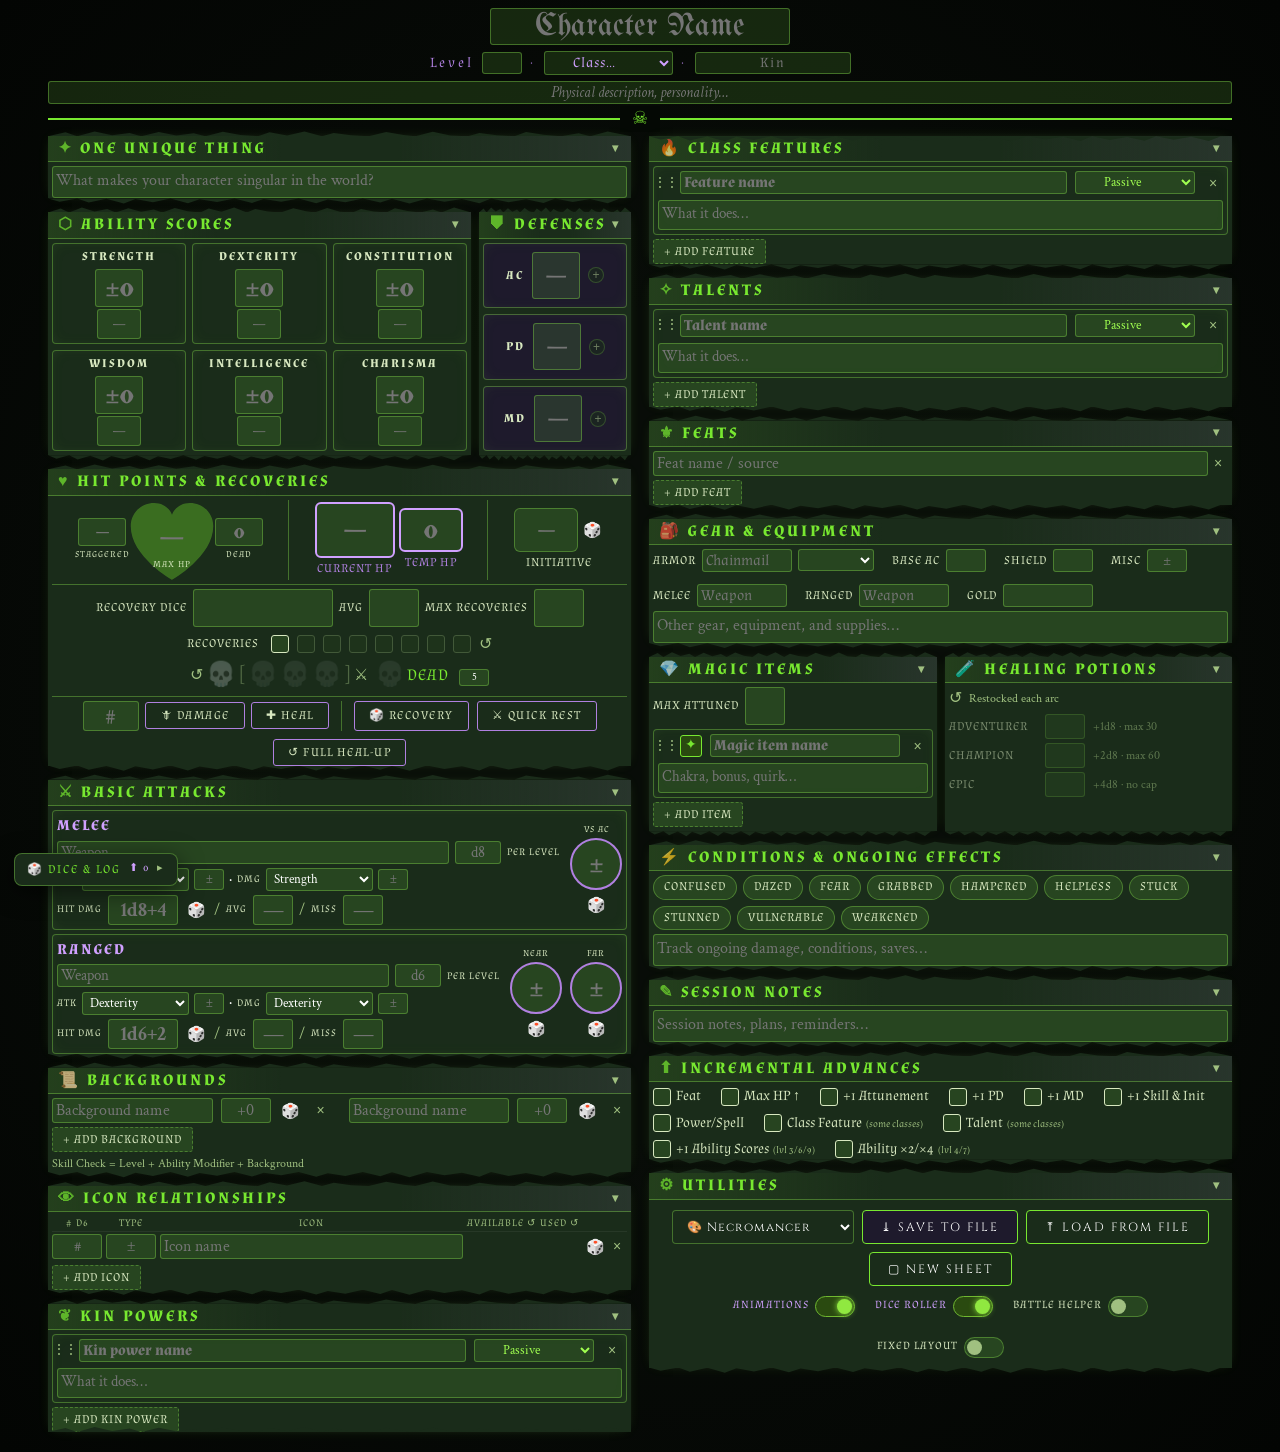
<file: index.html>
<!DOCTYPE html>
<html lang="en">
<head>
<meta charset="UTF-8">
<meta name="viewport" content="width=device-width, initial-scale=1.0">
<title>13th Age Character Sheet</title>
<!-- GitHub Pages entry point: the sheet itself lives in the file you can also
     double-click off disk, so this page just hands the visitor over to it.
     Relative URL — works from a project page (/<repo>/) or a user page. -->
<meta http-equiv="refresh" content="0; url=13th_Age_Character_Sheet.html">
<link rel="canonical" href="13th_Age_Character_Sheet.html">
<style>
  html { color-scheme: dark; }
  body {
    margin: 0;
    min-height: 100vh;
    display: flex;
    align-items: center;
    justify-content: center;
    background: #040804;
    color: #d8e8c0;
    font: 400 1rem/1.5 Georgia, 'Times New Roman', serif;
    text-align: center;
  }
  a { color: #78e830; }
</style>
</head>
<body>
  <p>Opening the <a href="13th_Age_Character_Sheet.html">13th Age character sheet</a>&hellip;</p>
  <script>
    // Belt and braces: `replace` keeps this stop-off out of the back history,
    // so Back from the sheet leaves the site instead of bouncing here again.
    location.replace('13th_Age_Character_Sheet.html');
  </script>
</body>
</html>
</file>
<file: sheet.css>
@charset "UTF-8";
/* Stylesheet for 13th_Age_Character_Sheet.html. Loaded with a plain
   <link>, which is one of the few subresource loads a file:// page still
   allows — keep it that way, and keep the file beside the HTML. */

/* ═══════════════════════════════════════════
   THEME SYSTEM
   ═══════════════════════════════════════════ */

/* Values shared by every theme, declared on the html element so a theme —
   which sits on <body> — overrides them by inheritance rather than by
   source order. Putting them in a `:root` block further down would beat any
   `[data-theme]` override: equal specificity, later in the file. */
:root {
  /* Sentinel for the missing-file guard at the end of the HTML. Nothing styles
     with it — leave it in place. */
  --sheet-css-loaded: 1;
  --ui-font:         'Cinzel', serif;     /* toolbar, toast — chrome, not sheet */
  --hairline:        rgba(255,255,255,0.04);  /* list-row separators */
  --hairline-strong: rgba(255,255,255,0.06);  /* column headers, log entries */
}

/* ── NECROMANCER — toxic green headers, necrotic violet highlights ── */
:root, [data-theme="necromancer"] {
  --bg:             #040804;
  --bg-card:        #1a2c1a;
  --bg-card-alt:    #1e1a2c;
  --ink:            #ffffff;
  --ink-dim:        #d8e8c0;
  --ink-faint:      #a0c080;
  --accent:         #78e830;
  --accent-glow:    #a0ff50;
  --accent-dim:     #2a4a10;
  --highlight:      #d0a0ff;
  --highlight-dim:  #b080e0;
  --crit:           #a0ff50;     /* toxic green, opposite the violet of a natural 1 */
  --bone:           #ffffff;
  --field-bg:       rgba(100,180,60,0.18);
  --field-border:   rgba(120,200,70,0.45);
  --field-focus:    rgba(111,191,48,0.50);
  --check-active-bg:   #2a4a10;
  --check-active-bdr:  #70b830;
  --check-active-col:  #90e840;
  --header-ornament: '☠';
  --display-font:   'UnifrakturMaguntia', cursive;
  --heading-font:   'Almendra', serif;
  --body-font:      'Crimson Text', Georgia, serif;
  --print-accent:   #4a7a20;
  --print-card-bg:  #f2f7ec;
  --card-glow:      inset 0 0 20px -8px rgba(120, 232, 48, 0.1), inset 0 0 16px -8px rgba(208, 160, 255, 0.08);
}

/* ── WIZARD — deep indigo, arcane blue headers, conjured gold highlights ── */
[data-theme="wizard"] {
  --bg:             #04040e;
  --bg-card:        #1a2050;
  --bg-card-alt:    #2a1848;
  --ink:            #ffffff;
  --ink-dim:        #d0d8f0;
  --ink-faint:      #8898c8;
  --accent:         #80a8ff;
  --accent-glow:    #a8c8ff;
  --accent-dim:     #1e2868;
  --highlight:      #ffc840;
  --highlight-dim:  #e0a820;
  --crit:           #00ff64;
  --bone:           #ffffff;
  --field-bg:       rgba(80,100,240,0.20);
  --field-border:   rgba(100,130,255,0.50);
  --field-focus:    rgba(96,128,255,0.55);
  --check-active-bg:   #1e2868;
  --check-active-bdr:  #6078f0;
  --check-active-col:  #90b0ff;
  --header-ornament: '✦';
  --display-font:   'MedievalSharp', cursive;
  --heading-font:   'Cinzel', serif;
  --body-font:      'Fondamento', cursive;
  --print-accent:   #3040a0;
  --print-card-bg:  #eef0fa;
  --card-glow:      inset 0 0 16px -8px rgba(128, 168, 255, 0.1), inset 0 0 16px -8px rgba(255, 200, 64, 0.06);
}

/* ── ROGUE ── */
[data-theme="rogue"] {
  --bg:             #060404;
  --bg-card:        #150000;
  --bg-card-alt:    #1d2c40;
  --ink:            #ffffff;
  --ink-dim:        #e0d4c8;
  --ink-faint:      #b8a898;
  --accent:         #fff;
  --accent-glow:    #ff8898;
  --accent-dim:     #4a0c14;
  --highlight:      #31a8ff;
  --highlight-dim:  #31a8ff;
  --crit:           #ff445d;     /* blood pink against the blue of a natural 1 */
  --bone:           #ffffff;
  --field-bg:       rgb(27, 27, 27);
  --field-border:   rgb(61, 61, 61);
  --field-focus:    rgba(240,70,80,0.50);
  --check-active-bg:   #4a0c14;
  --check-active-bdr:  #d83848;
  --check-active-col:  #f05868;
  --header-ornament: '🗡';
  --display-font:   'Pirata One', cursive;
  --heading-font:   'Almendra', serif;
  --body-font:      'Crimson Text', Georgia, serif;
  --print-accent:   #8a1828;
  --print-card-bg:  #faf4f0;
  --card-glow:      2px 2px 10px -3px rgba(0, 0, 0, 0.5);
}

/* ── BARBARIAN — fiery orange headers, blood red highlights ── */
[data-theme="barbarian"] {
  --bg:             #080402;
  --bg-card:        #302010;
  --bg-card-alt:    #301418;
  --ink:            #ffffff;
  --ink-dim:        #e0d8c8;
  --ink-faint:      #b8a890;
  --accent:         #ff9830;
  --accent-glow:    #ffb860;
  --accent-dim:     #683010;
  --highlight:      #ff1313;
  --highlight-dim:  #d82020;
  --crit:           #ffb860;     /* fire orange against the red of a natural 1 */
  --bone:           #ffffff;
  --field-bg:       rgb(44, 22, 13);
  --field-border:   rgba(240,150,60,0.55);
  --field-focus:    rgba(250,140,50,0.55);
  --check-active-bg:   #501010;
  --check-active-bdr:  #e83020;
  --check-active-col:  #ff5040;
  --header-ornament: '⚔';
  --display-font:   'Metamorphous', cursive;
  --heading-font:   'Cinzel', serif;
  /* Body text falls back to the reader's own browser font. `initial` is the
     only keyword that does this: it makes the variable invalid, so
     `font-family: var(--body-font)` drops out entirely. `revert`/`unset`
     resolve the variable instead and land back on the :root value. */
  --body-font:      initial;
  --print-accent:   #a04810;
  --print-card-bg:  #faf4ec;
  --card-glow:      inset 0 0 20px -8px rgba(255, 64, 64, 0.1), inset 0 0 20px -8px rgba(255, 152, 48, 0.1);
}

/* ── BARD — vivid violet headers, rose-pink & warm gold highlights ── */
[data-theme="bard"] {
  --bg:             #08040c;
  --bg-card:        #281838;
  --bg-card-alt:    #381828;
  --ink:            #ffffff;
  --ink-dim:        #e0d0f0;
  --ink-faint:      #b8a0d0;
  --accent:         #c070ff;
  --accent-glow:    #d8a0ff;
  --accent-dim:     #3c1860;
  --highlight:      #ff9080;
  --highlight-dim:  #e07060;
  --crit:           #eb3afa;     /* violet against the salmon of a natural 1 */
  --bone:           #ffffff;
  --field-bg:       rgba(160,80,220,0.18);
  --field-border:   rgba(180,100,240,0.45);
  --field-focus:    rgba(200,120,255,0.50);
  --check-active-bg:   #3c1860;
  --check-active-bdr:  #a060d8;
  --check-active-col:  #c888ff;
  --header-ornament: '♪';
  --display-font:   'MedievalSharp', cursive;
  --heading-font:   'Almendra', serif;
  --body-font:      'Fondamento', cursive;
  --print-accent:   #6a2ca0;
  --print-card-bg:  #f6f0fa;
  --card-glow:      inset 0 0 16px -6px rgba(192, 112, 255, 0.1), inset 0 0 16px -6px rgba(255, 144, 128, 0.08);
}

/* ── CLERIC — divine gold headers, sacred blue highlights ── */
[data-theme="cleric"] {
  --bg:             #06050a;
  --bg-card:        #1c1830;
  --bg-card-alt:    #1c2838;
  --ink:            #ffffff;
  --ink-dim:        #e8e0d0;
  --ink-faint:      #c0b8a0;
  --accent:         #f0c848;
  --accent-glow:    #ffe070;
  --accent-dim:     #4a3810;
  --highlight:      #68b8ff;
  --highlight-dim:  #4898e0;
  --crit:           #ffe070;     /* holy gold against the blue of a natural 1 */
  --bone:           #ffffff;
  --field-bg:       rgba(200,180,100,0.16);
  --field-border:   rgba(220,200,120,0.45);
  --field-focus:    rgba(240,216,136,0.50);
  --check-active-bg:   #182848;
  --check-active-bdr:  #4888d0;
  --check-active-col:  #68b0ff;
  --header-ornament: '✙';
  --display-font:   'Uncial Antiqua', cursive;
  --heading-font:   'IM Fell English', serif;
  --body-font:      'IM Fell DW Pica', serif;
  --print-accent:   #8a6a10;
  --print-card-bg:  #faf8f0;
  --card-glow:      inset 0 -4px 16px -8px rgba(240, 200, 72, 0.1), inset 0 4px 16px -8px rgba(104, 184, 255, 0.06);
}

/* ── FIGHTER — cold steel headers, war-banner crimson highlights ── */
[data-theme="fighter"] {
  --bg:             #050608;
  --bg-card:        #1a1c24;
  --bg-card-alt:    #241a1c;
  --ink:            #ffffff;
  --ink-dim:        #d0d4dc;
  --ink-faint:      #90949c;
  --accent:         #90b0d8;
  --accent-glow:    #b0d0f0;
  --accent-dim:     #283040;
  --highlight:      #e84040;
  --highlight-dim:  #c82828;
  --crit:           #58abff;     /* steel blue against the red of a natural 1 */
  --bone:           #ffffff;
  --field-bg:       rgba(120,140,180,0.16);
  --field-border:   rgba(140,160,200,0.40);
  --field-focus:    rgba(160,180,220,0.50);
  --check-active-bg:   #401418;
  --check-active-bdr:  #c83030;
  --check-active-col:  #f05050;
  --header-ornament: '⚔';
  --display-font:   'Cinzel', serif;
  --heading-font:   'Cinzel', serif;
  --body-font:      'Crimson Text', Georgia, serif;
  --print-accent:   #404860;
  --print-card-bg:  #f0f2f6;
  --card-glow:      inset 0 1px 0 rgba(200, 216, 240, 0.08), inset 0 -1px 0 rgba(0, 0, 0, 0.25), inset 0 0 16px -8px rgba(232, 64, 64, 0.06);
}

/* ── PALADIN — celestial blue-white headers, sanctified gold highlights ── */
[data-theme="paladin"] {
  --bg:             #04050a;
  --bg-card:        #141828;
  --bg-card-alt:    #1c2018;
  --ink:            #ffffff;
  --ink-dim:        #d8e0f0;
  --ink-faint:      #98a8c8;
  --accent:         #a8c8ff;
  --accent-glow:    #c8e0ff;
  --accent-dim:     #1c2448;
  --highlight:      #ffc840;
  --highlight-dim:  #e0a820;
  --crit:           #3cadff;     /* pale sky against the gold of a natural 1 */
  --bone:           #ffffff;
  --field-bg:       rgba(180,200,255,0.14);
  --field-border:   rgba(200,216,255,0.40);
  --field-focus:    rgba(220,230,255,0.50);
  --check-active-bg:   #1c2448;
  --check-active-bdr:  #8090c0;
  --check-active-col:  #b0c0f0;
  --header-ornament: '⛨';
  --display-font:   'Uncial Antiqua', cursive;
  --heading-font:   'Cinzel', serif;
  /* Reader's own browser font — see the barbarian block for why `initial`. */
  --body-font:      initial;
  --print-accent:   #3848a0;
  --print-card-bg:  #f0f2fa;
  --card-glow:      inset 0 0 16px -8px rgba(168, 200, 255, 0.1), inset 0 0 16px -8px rgba(255, 200, 64, 0.06);
}

/* ── LIGHT — plain, quiet, high-contrast. For players who want the sheet to
   get out of the way: system fonts, no glow, no animation, no ornament
   beyond a single dot. Only three colours carry meaning: the slate headings,
   the blue used for anything interactive or numeric, and one green for a
   crit in the roll log. ── */
[data-theme="light"] {
  --bg:             #ffffff;
  --bg-card:        #ffffff;
  --bg-card-alt:    #f4f6f8;
  --ink:            #000;
  --ink-dim:        #000;
  --ink-faint:      #4f4f4f;
  --accent:         #000;
  --accent-glow:    #1a2230;
  --accent-dim:     #e3e8ef;
  --highlight:      #1d4ed8;
  --highlight-dim:  #2f57c4;
  --crit:           #15803d;     /* the one green: a crit, against the blue of a natural 1 */
  --bone:           #0b0e13;
  --field-bg:       #ffffff;
  --field-border:   #838383;
  --field-focus:    rgba(29,78,216,0.22);
  /* A tinted fill rather than a solid one: `.prep-btn.active` draws its tick
     in --accent over this same background, and a saturated fill would bury
     it. */
  --check-active-bg:   #dbe7ff;
  --check-active-bdr:  #1d4ed8;
  --check-active-col:  #1d4ed8;
  --header-ornament: '·';
  --ui-font:        system-ui, -apple-system, 'Segoe UI', Roboto, sans-serif;
  --display-font:   system-ui, -apple-system, 'Segoe UI', Roboto, sans-serif;
  --heading-font:   system-ui, -apple-system, 'Segoe UI', Roboto, sans-serif;
  --body-font:      system-ui, -apple-system, 'Segoe UI', Roboto, sans-serif;
  --hairline:        rgba(15,23,42,0.10);
  --hairline-strong: rgba(15,23,42,0.14);
  --print-accent:   #33415c;
  --print-card-bg:  #f6f7f9;
  --card-glow:      0 1px 2px rgba(15, 23, 42, 0.06);
}

/* ── DARK — the same quiet sheet on a neutral grey ground. ── */
[data-theme="dark"] {
  --bg:             #16181c;
  --bg-card:        #1e2126;
  --bg-card-alt:    #24272d;
  --ink:            #fff;
  --ink-dim:        #fff;
  --ink-faint:      #aeaeae;
  --accent:         #cfd6e0;
  --accent-glow:    #f0f3f8;
  --accent-dim:     #2b303a;
  --highlight:      #7aa7ff;
  --highlight-dim:  #6f9bec;
  --crit:           #6fdc9a;     /* the one green: a crit, against the blue of a natural 1 */
  --bone:           #ffffff;
  --field-bg:       rgba(255,255,255,0.05);
  --field-border:   #3a4049;
  --field-focus:    rgba(122,167,255,0.28);
  --check-active-bg:   #23324e;
  --check-active-bdr:  #7aa7ff;
  --check-active-col:  #9dc0ff;
  --header-ornament: '·';
  --ui-font:        system-ui, -apple-system, 'Segoe UI', Roboto, sans-serif;
  --display-font:   system-ui, -apple-system, 'Segoe UI', Roboto, sans-serif;
  --heading-font:   system-ui, -apple-system, 'Segoe UI', Roboto, sans-serif;
  --body-font:      system-ui, -apple-system, 'Segoe UI', Roboto, sans-serif;
  --hairline:        rgba(255,255,255,0.07);
  --hairline-strong: rgba(255,255,255,0.10);
  --print-accent:   #33415c;
  --print-card-bg:  #f6f7f9;
  --card-glow:      0 1px 2px rgba(0, 0, 0, 0.35);
}

/* ── GREYSCALE — the light sheet with every colour taken out, for printing
   on a black-and-white printer. Emoji keep their own colours. ── */
[data-theme="greyscale"] {
  --bg:             #ffffff;
  --bg-card:        #ffffff;
  --bg-card-alt:    #f2f2f2;
  --ink:            #000;
  --ink-dim:        #000;
  --ink-faint:      #4f4f4f;
  --accent:         #000;
  --accent-glow:    #222222;
  --accent-dim:     #e6e6e6;
  --highlight:      #3a3a3a;
  --highlight-dim:  #555555;
  --crit:           #000;
  --bone:           #0d0d0d;
  --field-bg:       #ffffff;
  --field-border:   #838383;
  --field-focus:    rgba(0,0,0,0.18);
  --check-active-bg:   #e0e0e0;
  --check-active-bdr:  #000;
  --check-active-col:  #000;
  --header-ornament: '·';
  --ui-font:        system-ui, -apple-system, 'Segoe UI', Roboto, sans-serif;
  --display-font:   system-ui, -apple-system, 'Segoe UI', Roboto, sans-serif;
  --heading-font:   system-ui, -apple-system, 'Segoe UI', Roboto, sans-serif;
  --body-font:      system-ui, -apple-system, 'Segoe UI', Roboto, sans-serif;
  --hairline:        rgba(0,0,0,0.10);
  --hairline-strong: rgba(0,0,0,0.14);
  --print-accent:   #333333;
  --print-card-bg:  #f4f4f4;
  --card-glow:      0 1px 2px rgba(0, 0, 0, 0.06);
}

/* ═══════════════════════════════════════════
   TYPOGRAPHIC SCALE — edit these to resize
   all text of a given size in one place
   ═══════════════════════════════════════════ */
/* One token per step, named for how big it is and nothing else: a step named
   after whatever first asked for it ("--fs-field", "--fs-tag") only ever
   described one of its callers. The ladder runs 4xs → 4xl with no gaps;
   --fs-xl is the body text. */
:root {
  --fs-4xs:  9px;
  --fs-3xs: 10px;
  --fs-2xs: 11px;
  --fs-xs:  12px;
  --fs-sm:  13px;
  --fs-md:  14px;
  --fs-lg:  15px;
  --fs-xl:  16px;
  --fs-2xl: 20px;
  --fs-3xl: 26px;
  --fs-4xl: 32px;
}

/* ═══════════════════════════════════════════
   CORE STYLES
   ═══════════════════════════════════════════ */
* { margin: 0; padding: 0; box-sizing: border-box; }

/* Nearly every theme is dark, and the browser can't infer that from CSS
   variables. Without this it paints every surface it owns — dropdown
   popups, scrollbars, autofill, spinners — on a light system background.
   Print flips back, since the print sheet is white. */
:root { color-scheme: dark; }

/* The light themes have to flip it back, and the property only does its job on
   the root element — the theme attribute lives on <body>, one level down. */
:root:has(> body:is([data-theme="light"], [data-theme="greyscale"])) { color-scheme: light; }

body {
  background: var(--bg);
  color: var(--ink);
  font-family: var(--body-font);
  font-size: var(--fs-xl);
  line-height: 1.45;
  min-height: 100vh;
  transition: background 0.5s, color 0.4s;
}


.sheet-container {
  max-width: 900px;
  margin: 0 auto;
  padding: 0px 20px 20px;
}

/* ── TOOLBAR CONTROLS ── */
.toolbar select {
  font-family: var(--ui-font);
  font-size: var(--fs-xs);
  letter-spacing: 1px;
  padding: 5px 10px;
  border: 1px solid var(--field-border);
  border-radius: 4px;
  background: var(--bg-card);
  color: var(--ink);
  outline: none;
  transition: border-color 0.2s, background 0.4s, color 0.4s;
}

.toolbar select:hover,
.toolbar select:focus { border-color: var(--accent); }

/* ── HEADER ── */
.sheet-header {
  text-align: center;
  padding: 0px 0 14px;
  border-bottom: 2px solid var(--accent);
  margin-bottom: 16px;
  position: relative;
  transition: border-color 0.4s;
}

.sheet-header::after {
  content: var(--header-ornament);
  position: absolute;
  bottom: -14px;
  left: 50%;
  transform: translateX(-50%);
  background: var(--bg);
  padding: 0 12px;
  color: var(--accent);
  font-size: 18px;
  transition: background 0.5s, color 0.4s;
}

/* 1fr / auto / 1fr keeps the name centred whether or not the tier badge is
   there; the badge is `justify-self: start` so it sits beside the name
   rather than at the far edge. */
.char-name-row {
  display: grid;
  grid-template-columns: 1fr auto 1fr;
  align-items: center;
  gap: 16px;
  margin-top: 8px;
  margin-bottom: 6px;
}

/* Grows with the name instead of clipping. `min-width` must be a flat length:
   a percentage would resolve against a track sized from this very input and
   collapse to the content width. */
.char-name-row .field-inline {
  grid-column: 2;
  justify-self: center;
  font-family: var(--display-font);
  font-size: var(--fs-4xl);
  color: var(--bone);
  text-align: center;
  field-sizing: content;
  width: auto;
  min-width: 300px;
  max-width: 100%;
}

.char-name-row .tier-badge {
  grid-column: 3;
  justify-self: start;
}

/* Tier badge sits beside the character name. Empty until a valid level
   is typed, hidden via `:empty` so it doesn't leave a stray pill. */
.tier-badge {
  display: inline-flex;
  align-items: center;
  gap: 6px;
  padding: 3px 12px 4px;
  border: 1.5px solid var(--highlight);
  border-radius: 999px;
  background: var(--accent-dim);
  color: var(--highlight);
  font-family: var(--heading-font);
  font-size: 12px;
  font-weight: 700;
  letter-spacing: 3px;
  text-transform: uppercase;
  white-space: nowrap;
  box-shadow: 0 0 8px -2px var(--highlight-dim);
  transition: background 0.4s, border-color 0.4s, color 0.4s, box-shadow 0.4s;
}
.tier-badge:empty { display: none; }
.tier-badge-icon {
  font-size: 14px;
  line-height: 1;
  letter-spacing: 0;
  filter: drop-shadow(0 0 3px var(--highlight-dim));
}

.char-subtitle {
  font-family: var(--heading-font);
  font-size: var(--fs-md);
  letter-spacing: 3px;
  color: var(--highlight-dim);
  display: flex;
  align-items: center;
  justify-content: center;
  gap: 8px;
  flex-wrap: wrap;
}

.char-subtitle .field-inline {
  font-family: var(--heading-font);
  font-size: var(--fs-md);
  letter-spacing: 2px;
  color: var(--highlight);
  text-align: center;
  min-width: 40px;
}

/* Most browsers compute a <select>'s intrinsic width without letter-spacing,
   clipping the spaced-out class name. Auto width + tighter spacing + room
   for the native arrow lets it fit. */
.char-subtitle select.field-inline {
  width: auto;
  letter-spacing: 1px;
  padding-right: 18px;
}

.desc-row { margin-top: 6px; }

.desc-row .field-inline {
  font-style: italic;
  color: var(--ink-dim);
  text-align: center;
  width: 100%;
  font-size: var(--fs-lg);
}

/* ── SECTIONS ── */
/* Only a section carrying `data-section` folds; the attribute is both the
   opt-in and the key its folded state is saved under. A class module's
   sections stay put unless the module sets one itself. */
.section[data-section] > .section-head { cursor: pointer; user-select: none; }
.section[data-section] > .section-head:hover,
.section[data-section] > .section-head:focus-visible { color: var(--highlight); }

/* Same caret glyphs as the dice tray, so "this folds" reads the same way
   wherever it appears. */
.section-caret { margin-left: auto; font-size: 12px; color: var(--ink-faint); }
.section[data-section] > .section-head:hover .section-caret { color: var(--highlight); }

/* The rules that actually fold a section live at the end of the stylesheet —
   any contextual layout rule setting `display` on a section's child would
   otherwise tie them on specificity and win on source order. */

.section {
  margin-bottom: var(--section-gap, 8px);
  border: 1px solid var(--field-border);
  border-radius: 4px;
  transition: border-color 0.4s;
}

.section-head {
  font-family: var(--heading-font);
  font-weight: 700;
  font-size: var(--fs-xl);
  letter-spacing: 3px;
  text-transform: uppercase;
  color: var(--accent);
  padding: 1px 10px;
  background: var(--bg-card);
  border-bottom: 1px solid var(--field-border);
  cursor: default;
  display: flex;
  align-items: center;
  gap: 6px;
  transition: background 0.4s, color 0.4s;
}

.section-head .icon { font-size: 1em; opacity: 0.7; }

.section-body {
  display: flex;
  flex-direction: column;
	gap: 4px;
	margin: 4px 4px;
}

/* ── FIELDS ── */
.field-inline,
textarea.field-block {
  background: var(--field-bg);
  border: 1px solid var(--field-border);
  border-radius: 3px;
  color: var(--ink);
  font-family: inherit;
  font-size: inherit;
  padding: 1px 3px;
  outline: none;
  transition: border-color 0.2s, box-shadow 0.2s, background 0.3s, color 0.3s;
}

.field-inline:focus,
textarea.field-block:focus {
  border-color: var(--highlight-dim);
  box-shadow: 0 0 0 2px var(--field-focus);
}

.field-inline { display: inline-block; min-width: 20px; }

/* A dropdown's open list is drawn on the browser's own surface, not on the
   card behind the control — so `--field-bg`, a translucent tint that only
   reads as dark because the card composites behind it, leaves the field's
   pale text invisible over the popup's light backdrop. Opaque colours here. */
select option {
  background: var(--bg-card);
  color: var(--ink);
}
select { cursor: pointer; }

textarea.field-block {
  display: block;
  width: 100%;
  min-height: calc(1.6em + 6px);
  resize: none;
  line-height: 1.6;
  overflow-y: hidden;
}
/* Grows with its text up to most of a screen, then scrolls. On paper it
   prints whole. */
@media screen {
  textarea.field-block { max-height: 80vh; overflow-y: auto; }
}

/* ── STAT GRID ── */
.stat-grid { display: grid; grid-template-columns: repeat(6, 1fr); gap: 6px; }

.stat-card {
  text-align: center; padding: 6px 4px;
  background: var(--bg-card); border: 1px solid var(--field-border);
  border-radius: 4px; transition: background 0.4s;
}

.stat-label {
  font-family: var(--heading-font); font-size: var(--fs-xs);
  letter-spacing: 2px; text-transform: uppercase;
  font-weight: 700; color: var(--ink-dim); margin-bottom: 2px;
}

.stat-mod .field-inline {
  font-size: var(--fs-3xl); font-weight: 700; color: var(--bone);
  width: 48px; text-align: center; font-family: var(--heading-font);
}

.stat-score .field-inline {
  font-size: var(--fs-2xl); color: var(--highlight); width: 44px;
  text-align: center; font-family: var(--heading-font);
}

/* ── DEFENSE ROW ── */
.defense-row { display: grid; grid-template-columns: minmax(0, 1fr); gap: 6px; }

.defense-card {
  display: flex; align-items: center; justify-content: center; gap: 8px;
  padding: 4px 6px;
  background: var(--bg-card-alt); border: 1px solid var(--field-border);
  border-radius: 4px; transition: background 0.4s;
}

.defense-card .stat-label { margin: 0; }

.def-bonus-btn {
  flex-shrink: 0; width: 16px; height: 16px; padding: 0;
  display: flex; align-items: center; justify-content: center;
  font-size: 12px; line-height: 1; cursor: pointer;
  color: var(--ink-faint); background: var(--bg-card);
  border: 1px solid var(--field-border); border-radius: 50%;
  opacity: 0.6; transition: opacity 0.15s, color 0.15s, border-color 0.15s;
}
.def-bonus-btn:hover,
.def-bonus-btn:focus-visible,
.def-bonus-btn.has-bonus { opacity: 1; color: var(--highlight); border-color: var(--highlight-dim); }

.defense-card .field-inline {
  font-family: var(--heading-font); font-size: var(--fs-3xl);
  font-weight: 700; color: var(--highlight); width: 48px; text-align: center;
}

/* ── SIDE-BY-SIDE SECTION COMBO (e.g. ability scores + defenses) ── */
.combo-row {
  display: grid; grid-template-columns: 3fr 1fr;
  gap: 8px;
  align-items: stretch;
  /* The row stands in for a section in the flow, so it owes the next one the
     same gap — its children can't, theirs is zeroed to keep them flush. */
  margin-bottom: var(--section-gap, 8px);
}
.combo-row > .section {
  margin-bottom: 0;
  display: flex; flex-direction: column;
}
.combo-row > .section > .section-body {
  flex: 1; display: flex; flex-direction: column;
}
.combo-row .stat-grid    { grid-template-columns: repeat(3, 1fr); flex: 1; grid-auto-rows: 1fr; }
.combo-row .defense-row  { flex: 1; grid-auto-rows: 1fr; }
.combo-row .stat-card {
  display: flex; flex-direction: column; justify-content: center; align-items: center;
  padding: 4px 4px; gap: 2px;
}
.combo-row .defense-card .field-inline {
  font-size: calc(var(--fs-3xl) * 1.2);
  padding: 2px 0;
}

/* ── COMPACT LIST GRIDS (backgrounds / feats wrap multi-column) ──
   Wrapping flex rather than grid, so a row sizes to its content: with
   `field-sizing: content` on the name inputs a long entry widens its own row
   and pushes the next onto a new line. `min(100%, Npx)` lets the rows drop
   to a single column on narrow screens.

   Icons used to be one of these. They are a subgrid table now — see ICON
   RELATIONSHIPS — so nothing here touches them. */
#backgrounds-list,
#feats-list {
  display: flex; flex-wrap: wrap;
  gap: 6px 18px;
}
#backgrounds-list .row {
  flex: 1 1 auto;
  min-width: min(100%, 220px);
}
/* Feats-list isn't a `.table-section`, so its rows don't inherit the shared
   flex layout — apply it here. */
#feats-list .row {
  display: flex;
  align-items: center;
  flex: 1 1 auto;
  min-width: min(100%, 260px);
}
#backgrounds-list .row,
#feats-list .row {
  border-bottom: none;
}
/* Auto-grow the name inputs to fit their text. Unsupported in Firefox, where
   the input just caps at the row's width — a graceful fallback, so no
   feature query. */
#backgrounds-list .row .field-flex,
#feats-list .row .field-flex {
  field-sizing: content;
  min-width: 0;
}

.hp-item { display: flex; align-items: center; gap: 6px; }

.hp-label {
  font-family: var(--heading-font); font-size: var(--fs-xs);
  letter-spacing: 1px; text-transform: uppercase;
  color: var(--ink-dim); white-space: nowrap;
}

.hp-item .field-inline {
  width: 60px; text-align: center;
  font-family: var(--heading-font); font-weight: 700; font-size: var(--fs-3xl);
}

/* Thresholds | current & temp HP | initiative. Each group grows to share out
   the row and centres its content, so the dividers on their left edges sit
   midway between. A group that wraps starts its line at the row's edge, where
   the clip hides its divider. */
.hp-top-row {
  display: flex; flex-wrap: wrap; row-gap: 4px;
  clip-path: inset(-20px 0);
}
.hp-top-row > * {
  flex: 1 1 auto; position: relative;
  justify-content: center; align-items: center;
}
.hp-top-row > * + * { padding-left: 3px; }
.hp-top-row > *:not(:last-child) { padding-right: 3px; }
.hp-top-row > * + *::before {
  content: ''; position: absolute;
  top: 0; bottom: 0; left: -1px;
}
.hp-heart-block,
.hp-now {
  display: flex;
}
.hp-now { gap: 4px; }
.hp-mid-row {
  display: flex; align-items: center; gap: 6px 6px;
  flex-wrap: wrap; justify-content: center;
}

.hp-heart {
  position: relative; display: flex; flex-direction: column;
  align-items: center; justify-content: center;
  width: 85px; height: 80px; z-index: 2;
  --heart-svg: url("data:image/svg+xml,%3Csvg xmlns='http://www.w3.org/2000/svg' viewBox='0 0 32 29'%3E%3Cpath d='M16 29S1 20.5 1 9.5C1 4.25 5.25 1 9.5 1 12.7 1 15 2.8 16 5.3 17 2.8 19.3 1 22.5 1 26.75 1 31 4.25 31 9.5 31 20.5 16 29 16 29Z'/%3E%3C/svg%3E");
}
.hp-heart::before {
  /* A masked SVG, not a glyph: glyph metrics vary with the device's fonts
     and mobile emoji presentation, which rendered the heart oversized and
     clipped on phones. A vector is pixel-identical everywhere. */
  content: ''; position: absolute;
  top: 50%; left: 50%;
  transform: translate(-50%, -50%);
  width: 88px; height: 88px;
  background-color: var(--accent); opacity: 0.35;
  -webkit-mask: var(--heart-svg) center / contain no-repeat;
  mask: var(--heart-svg) center / contain no-repeat;
  filter: drop-shadow(0 0 6px var(--accent));
  pointer-events: none;
}
.hp-heart .hp-heart-value {
  position: relative; z-index: 1; width: 80px; text-align: center;
  font-family: var(--heading-font); font-weight: 700;
  font-size: 36px; color: var(--bone);
  background: transparent; border: none; outline: none;
  padding: 0; margin-top: 6px;
}
.hp-heart .hp-heart-label {
  position: relative; z-index: 1;
  font-family: var(--heading-font); font-size: 9px;
  letter-spacing: 1px; text-transform: uppercase;
  color: var(--ink-dim); margin-top: -2px;
}

.hp-heart-side {
  display: flex; flex-direction: column; align-items: center; gap: 2px;
  z-index: 1;
}
.hp-heart-side .field-inline {
  width: 48px; text-align: center;
  font-family: var(--heading-font); font-weight: 700;
  font-size: var(--fs-2xl); color: var(--ink-dim);
  padding: 0;
}
.hp-heart-side .hp-label { font-size: 9px; letter-spacing: 1px; }

/* current / temp HP - prominent */
.hp-current-card {
  display: flex; flex-direction: column; align-items: center; gap: 2px;
}
.hp-current-card .field-inline {
  width: 80px; height: 56px; text-align: center;
  font-family: var(--heading-font); font-weight: 700;
  font-size: 34px; color: var(--bone);
  border: 2px solid var(--highlight); border-radius: 6px;
  padding: 0;
}
.hp-current-card .hp-label {
  font-size: var(--fs-xs); color: var(--highlight-dim);
}

/* Staggered, down and dead: the label under the box says which — the colour
   only has to make you look. One hue in three weights rather than a second
   colour, so it reads the same in the greyscale theme. Temp HP is not part
   of it; see updateHpState. */
.hp-current-card.staggered .field-inline {
  border-style: dashed; color: var(--highlight);
}
.hp-current-card:is(.down, .dead) .field-inline {
  background: var(--highlight); color: var(--bg);
}
.hp-current-card:is(.staggered, .down, .dead) .hp-label {
  color: var(--highlight); font-weight: 700;
}

.hp-current-card:is(.hp-temp, .hp-init) .field-inline {
  width: 64px; height: 44px; font-size: var(--fs-3xl);
}
/* Not hit points, so none of their highlight. */
.hp-current-card.hp-init .field-inline { border: 1px solid var(--field-border); color: var(--highlight); }
.hp-current-card.hp-init .hp-label { color: var(--ink-dim); }
.hp-init-box { display: flex; align-items: center; gap: 2px; }

.hp-divider {
  border: none; border-top: 1px solid var(--field-border);
}
/* Its vertical twin. */
.sep-v,
.hp-top-row > * + *::before {
  width: 1px;
  background: var(--field-border);
}
.sep-v { align-self: stretch; margin: 0 4px; }

.gear-grid .hp-item .field-inline {
  font-size: var(--fs-lg); font-weight: 400;
}

/* Armour and weapon names are unpredictably long, so this row uses the same
   wrapping-flex idiom as backgrounds/feats rather than equal-width tracks
   that would clip them. */
.gear-row {
  display: flex; flex-wrap: wrap;
  gap: 6px 18px;
}
.gear-row .hp-item { min-width: 0; max-width: 100%; }
/* Armor is a name plus a category, the same pairing as a weapon and its
   damage die. Sized like the sheet's other dropdowns: room for the native
   arrow, and wide enough for its longest label. */
.gear-row select.field-inline.field-armor {
  width: auto; padding-right: 16px;
  font-size: var(--fs-sm);
}
.gear-row .class-switch { align-self: center; }
/* Everything about armor stays on one line of its own: a zero-height item
   spanning the row forces the wrap after it, whether or not the switch
   before it is showing. The two row-gaps either side of it also set the
   armor group a little apart from the weapons below — which is the point. */
.row-break { flex-basis: 100%; height: 0; }
/* Written `:not(:empty)` for the empty-slot invariant — see CLASS MODULES. */
.gear-row > .class-slot:not(:empty) { display: flex; align-items: center; gap: 6px 18px; flex-wrap: wrap; }
/* Every gear field except the two numeric boxes, which read better fixed,
   carries `.field-grow` — see the field-width utilities. */

/* ── SKULLS TRACKER ── */
.skulls-row {
  display: flex; align-items: center; gap: 2px;
  flex-wrap: wrap; justify-content: center;
}
.skull-box {
  width: 30px; height: 30px; cursor: pointer; display: flex;
  align-items: center; justify-content: center;
  font-size: 24px; user-select: none;
  opacity: 0.25; transition: all 0.2s;
}
.skull-box:hover { opacity: 0.5; }
.skull-box.checked {
  opacity: 1;
  filter: drop-shadow(0 0 4px var(--accent));
}
/* Sequential tracker (see applySequentialState): only the boundary boxes are
   clickable. Disabled-unchecked goes fainter so the "next available" skull
   stands out; disabled-checked stays visible — it's clicking that's blocked,
   not reading. */
.skull-box.disabled { cursor: not-allowed; }
.skull-box.disabled:not(.checked) { opacity: 0.08; }
.skull-box.disabled:not(.checked):hover { opacity: 0.08; }
.track-annotation {
  font-family: var(--heading-font); font-size: 16px;
  letter-spacing: 1px; text-transform: uppercase;
  color: var(--ink-faint); display: flex; align-items: center;
}
.skull-bracket {
  font-size: 22px; color: var(--ink-faint); font-weight: 300;
  display: flex; align-items: center; opacity: 0.4;
}
.skulls-row .skull-bracket + .track-annotation { margin-right: 4px; }
.skull-dead { color: var(--accent); }
.skulls-config {
  margin-left: 8px;
}
.skulls-config .field-inline {
  width: 30px; font-size: 10px; text-align: center;
}

/* ── LOCK TOGGLE (auto-calculated fields) ── */
.has-lock {
  position: relative;
  display: inline-block;
  line-height: 0;
}

.has-lock { --lock-reveal: 0; }
.has-lock:hover,
.has-lock:focus-within { --lock-reveal: 0.45; }

.lock-toggle {
  position: absolute;
  top: -7px; right: -7px;
  width: 16px; height: 16px;
  cursor: pointer;
  opacity: var(--lock-reveal);
  user-select: none;
  transition: opacity 0.15s, color 0.15s;
  z-index: 3;
  color: var(--ink-faint);
  background: var(--bg-card);
  border-radius: 50%;
  --lock-glyph: url("data:image/svg+xml,%3Csvg xmlns='http://www.w3.org/2000/svg' viewBox='0 0 16 16'%3E%3Cpath d='M4.75 8V5.5a2.25 2.25 0 0 1 6.5 0V8' fill='none' stroke='%23000' stroke-width='1.3'/%3E%3Crect x='3.25' y='7' width='9.5' height='6.5' rx='0.75' fill='%23000'/%3E%3C/svg%3E");
}

.lock-toggle::before {
  content: '';
  position: absolute;
  inset: 0;
  background: currentColor;
  -webkit-mask: var(--lock-glyph) center / contain no-repeat;
          mask: var(--lock-glyph) center / contain no-repeat;
}

.lock-toggle.locked { opacity: 0.85; color: var(--ink-dim); }
.lock-toggle:hover,
.lock-toggle:focus-visible { opacity: 1; color: var(--ink-dim); }
.lock-toggle.locked:hover,
.lock-toggle.locked:focus-visible { opacity: 1; color: var(--ink); }

/* ── CHECKBOXES ── */
.check-row { display: flex; align-items: center; gap: 8px; flex-wrap: wrap; }
.check-row .hp-label { margin-right: 4px; }

.check-box {
  width: 18px; height: 18px; border: 1.5px solid var(--ink-dim);
  border-radius: 3px; cursor: pointer; display: flex;
  align-items: center; justify-content: center;
  transition: all 0.15s; user-select: none;
  font-size: 13px; color: transparent;
  background: var(--field-bg); flex-shrink: 0;
}

.check-box:hover { border-color: var(--highlight); }

.check-box.checked {
  background: var(--check-active-bg);
  border-color: var(--check-active-bdr);
  color: var(--check-active-col);
}
/* Icon-relationship third state: "available, but with a guaranteed twist".
   Same filled shape as .checked, recoloured and with the tick slashed.
   Declared after .checked (equal specificity) so its colours win. */
.check-box.twist {
  background: var(--accent-dim);
  border-color: var(--highlight);
  color: var(--highlight);
  text-decoration: line-through;
  text-decoration-thickness: 2px;
}

/* The Arc / Desperate row's second box. Same size and behaviour as a use
   box, deliberately not the same shape: it isn't one more of the same use,
   it's the one you get back by nearly dying. Round and dashed while unspent,
   filling with the theme accent rather than the check colour. */
.check-box.desperate {
  border-radius: 50%;
  border-style: dashed;
  border-color: var(--ink-faint);
  margin-left: 3px;
}
.check-box.desperate:hover { border-color: var(--accent); }
.check-box.desperate.checked {
  background: var(--accent-dim);
  border-style: solid;
  border-color: var(--accent);
  color: var(--accent);
}

/* Sequential-tracker rules — see corresponding .skull-box.disabled block. */
.check-box.disabled { cursor: not-allowed; }
.check-box.disabled:not(.checked) {
  opacity: 0.3;
  border-color: var(--ink-faint);
}
.check-box.disabled:not(.checked):hover { border-color: var(--ink-faint); }

/* Keyboard focus ring for the custom checkbox-style controls. */
.check-box:focus-visible,
.skull-box:focus-visible,
.prep-btn:focus-visible,
.advance-item:focus-visible,
.lock-toggle:focus-visible {
  outline: 2px solid var(--highlight);
  outline-offset: 2px;
}

/* ── HEALING POTIONS ──
   One row per tier: the stock (level-derived, overridable), the unspent
   ticks, what a drink does, and the button that does it. A tier the level
   grants none of dims and drops its ticks, but keeps its number box — that
   box is where a potion bought or looted mid-arc gets typed in. */
/* An even split rather than the 3fr/2fr the row defaults to: a potion row
   carries a name, a stock box, its ticks, the effect and a button, and the
   items list is a free-text box that takes whatever it is given. */
.combo-row[data-section-group="items-potions"] { grid-template-columns: 1fr 1fr; }
.potions-head { display: flex; align-items: center; gap: 6px; flex-wrap: wrap; }
.potion-row { display: flex; align-items: center; gap: 8px; flex-wrap: wrap; }
/* A column so the three stock boxes line up under each other. `.hp-label`
   is nowrap with visible overflow, so this has to be a floor and not a
   width: at 70px the longest name ran 12px past its box and over the field
   beside it. A fallback font that renders wider than this pushes its row
   along instead of spilling. */
.potion-name { min-width: 88px; flex-shrink: 0; }
.potion-row .field-inline { font-family: var(--heading-font); font-weight: 700; }
.potion-drink { font-size: 14px; }
.potion-row.empty { opacity: 0.5; }
/* An empty track would still collect the row's flex gap. */
.potion-row.empty .potion-ticks,
.potion-row.empty .potion-drink { display: none; }

/* ── ATTACK CARDS ── */
.attack-cards { display: flex; flex-direction: column; gap: 4px; }

.attack-card {
  padding: 4px 4px; background: var(--bg-card);
  border: 1px solid var(--field-border); border-radius: 4px;
  display: flex; align-items: center; gap: 10px;
  transition: background 0.4s;
}

.attack-card-body { flex: 1; min-width: 0; }

.attack-title {
  font-family: var(--heading-font); font-size: var(--fs-lg);
  letter-spacing: 2px; text-transform: uppercase; color: var(--highlight);
  margin-bottom: 4px; font-weight: 700;
}

/* Weapon name and its damage die on one line — the name takes whatever
   the die leaves. */
.attack-weapon {
  margin-bottom: 4px;
  display: flex; align-items: center; gap: 6px;
}
.attack-weapon .field-inline { width: 100%; font-size: var(--fs-lg); }
/* A derived weapon name is wrapped in `.has-lock` for its padlock. That
   wrapper is inline-block, so the `100%` above would resolve against a
   shrink-wrapped box instead of the card. Block makes it span the card. */
.attack-weapon .has-lock { display: block; }
/* Whichever of the two the name turns out to be, it is the part that grows —
   and the only part that shrinks, so a narrow card squeezes the name rather
   than the die box or the two words explaining it. */
.attack-weapon > .field-inline:first-child,
.attack-weapon > .has-lock { flex: 1; min-width: 0; }
.attack-weapon > .field-die { flex: none; }
.attack-weapon > .attack-label { white-space: nowrap; }

/* The working behind the two derived numbers: which ability feeds each
   half of the attack, and anything else the player adds to it. Reads as
   small print, so it borrows `.note`'s scale rather than setting its own. */
.attack-formula {
  display: flex; align-items: center; flex-wrap: wrap;
  gap: 3px 5px; margin-bottom: 4px;
}
/* As the power-header selects: room for the native arrow, sized to the
   widest ability name instead of stretching. */
.attack-formula select.field-inline.field-ability {
  width: auto; padding-right: 16px;
  font-size: var(--fs-sm);
}
.attack-formula .field-inline.field-xs { font-size: var(--fs-sm); }
/* Neither line exists for most classes — an empty one would still collect
   the card's spacing. */
.attack-choice:empty, .attack-note:empty { display: none; }

.attack-stats {
  display: flex; align-items: center; gap: 6px; flex-wrap: wrap;
}
.attack-label {
  font-family: var(--heading-font); font-size: 10px;
  letter-spacing: 1px; text-transform: uppercase; color: var(--ink-dim);
}
.attack-stats .field-inline { width: 70px; font-size: var(--fs-2xl); font-weight: 700; text-align: center; }
.attack-stats .attack-sep { color: var(--ink-faint); font-size: var(--fs-lg); }

.attack-ac-group { display: flex; gap: 8px; flex-shrink: 0; }

.attack-ac-badge {
  display: flex; flex-direction: column; align-items: center; gap: 2px;
}
.attack-ac-badge .attack-ac-label {
  font-family: var(--heading-font); font-size: 9px;
  letter-spacing: 1px; text-transform: uppercase; color: var(--ink-dim);
}
.attack-ac-badge .field-inline {
  width: 52px; height: 52px; border-radius: 50%;
  text-align: center; font-family: var(--heading-font);
  font-size: var(--fs-3xl); font-weight: 700;
  display: flex; align-items: center; justify-content: center;
  border: 2px solid var(--highlight-dim); color: var(--bone);
  padding: 0;
}

/* ── TABLE ROWS ── */
.table-section .row {
  display: flex; align-items: center; gap: 8px;
  border-bottom: 1px solid var(--hairline);
}
.table-section .row:last-child { border-bottom: none; }

/* ── ICON RELATIONSHIPS ──
   One grid owns the column tracks; header and rows take `subgrid`, so every
   column sizes to the widest cell in the table and adapts to each theme's
   font metrics with no hard-coded pixels. `#icons-list` is `display: contents`
   so the rows renderIcons() appends still join the parent grid. */
.icon-rel-grid {
  display: grid;
  /* The icon column is `minmax(0, 1fr)`: it takes the leftover space but can
     shrink past its content, so a long name scrolls inside its input rather
     than pushing the other columns around. */
  grid-template-columns: auto auto minmax(0, 1fr) auto auto auto;
  column-gap: 4px;
}
#icons-list { display: contents; }
.icon-rel-header,
.icon-rel-row {
  display: grid;
  grid-template-columns: subgrid;
  grid-column: 1 / -1;
  align-items: center;
}
.icon-rel-header {
  border-bottom: 1px solid var(--hairline-strong);
  font-family: var(--heading-font); font-size: 10px;
  letter-spacing: 1px; text-transform: uppercase;
  color: var(--ink-faint); font-weight: 400;
}
.icon-rel-header > span { text-align: center; }
.icon-rel-header > span.icon-name-col { text-align: center; }
/* Inline the arc-refresh glyph after "Available"/"Used" instead of letting
   its default display: flex break onto its own line. */
.icon-rel-header .track-annotation { display: inline; font-size: inherit; }
/* No hairline between rows: the header keeps its rule, and the columns are
   aligned tightly enough by the subgrid that separators only add noise. */
.icon-rel-row {
  padding: 2px 0;
}
.icon-rel-row .field-inline { text-align: center; }
/* Constrain the input UA defaults so they don't inflate auto columns. */
.icon-rel-row > input.icon-dice,
.icon-rel-row > input.icon-mod { width: 50px; }
/* Icon name fills the flex column and can shrink with it. */
.icon-rel-row > input.icon-name {
  width: 100%; min-width: 0; text-align: left;
}
.icon-track { display: flex; align-items: center; justify-content: center; gap: 4px; }

/* ── BUTTONS ── */
.add-row-btn {
  display: inline-flex; align-self: flex-start;
  align-items: center; gap: 4px; margin-top: 0px;
  padding: 4px 10px; font-family: var(--heading-font); font-size: var(--fs-xs);
  letter-spacing: 1px; text-transform: uppercase; color: var(--ink-dim);
  background: var(--field-bg); border: 1px dashed var(--field-border);
  border-radius: 3px; cursor: pointer; transition: all 0.2s;
}
.add-row-btn:hover { color: var(--highlight); border-color: var(--highlight-dim); }

/* In-section action buttons (Quick Rest, Full Heal-Up): heavier than
   `.add-row-btn` since they mutate real state, subtler than the toolbar's
   primary button since they're routine rather than sheet-wide. */
.action-row {
  display: flex;
  flex-wrap: wrap;
  gap: 8px;
  justify-content: center;
}
.action-btn {
  display: inline-flex;
  align-items: center;
  gap: 4px;
  padding: 5px 14px;
  font-family: var(--heading-font);
  font-size: var(--fs-xs);
  letter-spacing: 1.5px;
  text-transform: uppercase;
  color: var(--ink-dim);
  background: var(--bg-card);
  border: 1px solid var(--highlight-dim);
  border-radius: 3px;
  cursor: pointer;
  transition: all 0.2s;
}
.action-btn:hover {
  color: var(--highlight);
  border-color: var(--highlight);
  background: var(--accent-dim);
}
.action-btn:focus-visible {
  outline: 2px solid var(--highlight);
  outline-offset: 2px;
}

.remove-btn {
  width: 20px; height: 20px; border: none; background: none;
  color: var(--ink-faint); cursor: pointer; font-size: var(--fs-md);
  border-radius: 50%; display: flex; align-items: center;
  justify-content: center; transition: all 0.15s; flex-shrink: 0;
}
.remove-btn:hover { color: var(--accent-glow); background: var(--accent-dim); }

/* ── POWERS ── */
.powers-list {
	display: flex;
  flex-direction: column;
	gap: 4px;
}

.power-block {
  padding: 4px; background: var(--bg-card);
  border: 1px solid var(--field-border); border-radius: 4px;
  transition: background 0.4s;
}

.power-header {
  display: flex; align-items: center; gap: 8px;
  margin-bottom: 6px; flex-wrap: wrap;
}

.power-header .field-inline.power-name {
  font-family: var(--heading-font); font-size: var(--fs-lg); font-weight: 700;
  color: var(--highlight); min-width: 140px; flex: 1;
}

.power-header .field-inline.power-trigger {
  font-size: var(--fs-sm); color: var(--highlight); min-width: 60px; text-align: center;
}

.power-header .field-inline.power-usage {
  font-size: var(--fs-sm); color: var(--accent-glow); min-width: 70px; text-align: center;
}
/* Both controls are <select>s; leave room for the native arrow and let each
   size to its widest label rather than stretching. */
.power-header select.field-inline.power-trigger,
.power-header select.field-inline.power-usage {
  width: auto; padding-right: 16px;
}
/* "Uses" input sits among the trigger/usage fields, so match their font-size
   (otherwise field-sm inherits the larger default and renders a taller box). */
.power-header .field-inline.field-sm { font-size: var(--fs-sm); }

.power-block textarea.field-block { font-size: var(--fs-lg); }

.power-block.unprepared { opacity: 0.4; }

.prep-btn {
  width: 22px; height: 22px; border-radius: 3px; cursor: pointer;
  display: flex; align-items: center; justify-content: center;
  font-size: 14px; flex-shrink: 0; transition: all 0.15s;
  user-select: none; border: 1.5px solid var(--ink-faint);
  background: var(--field-bg); color: transparent;
}
.prep-btn:hover { border-color: var(--highlight); }
.prep-btn.active {
  background: var(--check-active-bg); border-color: var(--accent);
  color: var(--accent);
}

.use-checks { display: flex; align-items: center; gap: 3px; flex-shrink: 0; }

/* Drag handle for reordering power/spell blocks */
.drag-handle {
  cursor: grab; user-select: none; flex-shrink: 0;
  width: 14px; height: 22px;
  display: flex; align-items: center; justify-content: center;
  color: var(--ink-faint); font-size: 14px; line-height: 1;
  letter-spacing: -2px; transition: color 0.15s;
}
.drag-handle:hover { color: var(--highlight); }
.drag-handle:active { cursor: grabbing; }
.power-block.dragging { opacity: 0.4; }
.power-block.drag-over-top { box-shadow: 0 -2px 0 0 var(--accent-glow); }
.power-block.drag-over-bottom { box-shadow: 0 2px 0 0 var(--accent-glow); }

/* ── INCREMENTAL ADVANCES ── */
.advances-grid {
  display: flex;
  flex-wrap: wrap;
  gap: 6px 20px;
}
.advance-item {
  display: flex;
  align-items: center;
  gap: 5px;
  cursor: pointer;
  user-select: none;
}
.advance-label {
  font-family: var(--heading-font);
  font-size: calc(var(--fs-xs) + 2px);
  color: var(--ink-dim);
  white-space: nowrap;
}
.advance-note {
  font-family: var(--heading-font);
  font-size: 10px;
  color: var(--ink-faint);
  margin-left: 2px;
}

/* ── TOOLBAR ── */
.toolbar {
  padding: 10px 12px;
  display: flex; justify-content: center; gap: 8px;
  flex-wrap: wrap;
}

.toolbar button {
  font-family: var(--ui-font); font-size: var(--fs-xs); letter-spacing: 2px;
  text-transform: uppercase; padding: 8px 18px;
  border: 1px solid var(--accent); border-radius: 4px;
  cursor: pointer; transition: all 0.2s;
  color: var(--ink); background: var(--bg-card);
}
.toolbar button:hover { background: var(--accent-dim); border-color: var(--accent-glow); }
.toolbar button.primary { background: var(--bg-card-alt); color: var(--bone); }
.toolbar button.primary:hover { background: var(--accent-glow); }

/* Display preferences: a second toolbar row, reusing .class-switch so the
   sheet has only one switch style. */
.prefs-row { padding-top: 0; gap: 20px; }

.toast {
  position: fixed; bottom: 20px; left: 50%;
  transform: translateX(-50%) translateY(20px);
  background: var(--highlight-dim); color: var(--bone);
  padding: 8px 20px; border-radius: 4px;
  font-family: var(--ui-font); font-size: var(--fs-xs); letter-spacing: 2px;
  opacity: 0; transition: all 0.3s; pointer-events: none; z-index: 200;
}
.toast.show { opacity: 1; transform: translateX(-50%) translateY(0); }
.toast.has-action.show { pointer-events: auto; }
.toast-action {
  margin-left: 10px; padding: 2px 10px;
  border: 1px solid currentColor; border-radius: 3px;
  background: none; color: inherit; cursor: pointer;
  font: inherit; letter-spacing: inherit; text-transform: uppercase;
}
.toast-action:hover, .toast-action:focus-visible { background: var(--accent-dim); }

/* ═══════════════════════════════════════════
   THEME-SPECIFIC EFFECTS
   ═══════════════════════════════════════════ */

/* ── ANIMATION-ONLY OVERLAYS ──
   Stopping an animation removes nothing: the element stays where its base
   rule puts it, parking a sweep across the middle of every box. So an overlay
   that exists *only* to carry an animation declares `opacity: 0` and lets its
   keyframes bring it in — off then means invisible. Overlays that are static
   decoration (necromancer's torn edges, fighter's hairline) don't. */

/* ── NECROMANCER — toxic glow, torn parchment edges, decay ── */
body[data-theme="necromancer"] {
  background: radial-gradient(ellipse at center, #080c08 40%, #030503 100%);
}

/* Borderless sections need more air. A variable, not a `margin-bottom` on
   `[data-theme] .section` — that ties `.combo-row > .section` on specificity
   and wins on source order. Not in the `:root` block either: necromancer
   shares that with the no-attribute default, leaking the gap to all 8. */
[data-theme="necromancer"] { --section-gap: 14px; }

[data-theme="necromancer"] .section {
  position: relative;
  overflow: visible;
  background: var(--bg-card);
  box-shadow: 0 0 12px -4px rgba(120, 232, 48, 0.2), 0 0 8px -4px rgba(208, 160, 255, 0.1);
  border: none;
  border-radius: 0;
}

[data-theme="necromancer"] .section-head {
  border-bottom: 1px solid var(--field-border);
  background: linear-gradient(90deg, rgba(120, 232, 48, 0.1) 0%, var(--bg-card) 40%, var(--bg-card) 60%, rgba(208, 160, 255, 0.08) 100%);
}

[data-theme="necromancer"] .section::before {
  content: '';
  position: absolute;
  top: -6px; left: 0; right: 0;
  height: 6px;
  background: var(--bg-card);
  pointer-events: none;
  z-index: 2;
  clip-path: polygon(
    0% 100%,
    3% 35%, 5% 100%, 8% 20%, 11% 85%, 14% 45%, 16% 100%,
    19% 30%, 22% 90%, 25% 50%, 27% 100%, 30% 25%, 33% 80%,
    36% 100%, 38% 35%, 41% 90%, 44% 20%, 47% 100%, 49% 45%,
    52% 85%, 55% 100%, 58% 30%, 61% 80%, 63% 100%, 66% 25%,
    69% 90%, 72% 100%, 74% 45%, 77% 85%, 80% 100%, 82% 30%,
    85% 75%, 88% 100%, 91% 50%, 93% 100%, 96% 20%, 100% 100%
  );
}

[data-theme="necromancer"] .section::after {
  content: '';
  position: absolute;
  bottom: -6px; left: 0; right: 0;
  height: 6px;
  background: var(--bg-card);
  pointer-events: none;
  z-index: 2;
  clip-path: polygon(
    0% 0%,
    2% 55%, 5% 0%, 7% 70%, 10% 5%, 13% 85%, 15% 10%,
    18% 65%, 21% 0%, 24% 80%, 26% 15%, 29% 60%, 32% 0%,
    35% 75%, 37% 10%, 40% 55%, 43% 0%, 46% 80%, 48% 20%,
    51% 65%, 54% 0%, 57% 70%, 59% 5%, 62% 85%, 65% 0%,
    68% 55%, 71% 10%, 74% 80%, 76% 0%, 79% 65%, 82% 15%,
    85% 75%, 87% 0%, 90% 60%, 93% 10%, 96% 80%, 98% 5%,
    100% 0%
  );
}

/* ── WIZARD — deep indigo ground, arcane blue borders ── */
body[data-theme="wizard"] {
  background: radial-gradient(ellipse at center, #06061a 40%, #020208 100%);
}

[data-theme="wizard"] .section {
  border-color: rgba(96, 128, 255, 0.25);
}

[data-theme="wizard"] .section-head {
  background: linear-gradient(90deg, rgba(128, 168, 255, 0.10) 0%, var(--bg-card) 35%, var(--bg-card) 65%, rgba(255, 200, 64, 0.08) 100%);
}

/* ── ROGUE — deep asymmetric shadows, emerging from darkness ── */
body[data-theme="rogue"] {
  background: radial-gradient(ellipse at center, #0a0606 35%, #020101 100%);
}

[data-theme="rogue"] .section {
  box-shadow:
    -1px -1px 3px rgba(200, 180, 160, 0.04),
    4px 5px 16px -4px rgba(0, 0, 0, 0.6);
  border-color: rgba(160, 60, 60, 0.2);
}

[data-theme="rogue"] .section-head {
  background: linear-gradient(90deg, rgba(255, 96, 112, 0.12) 0%, var(--bg-card) 40%, rgba(232, 192, 80, 0.06) 100%);
}

/* ── BARBARIAN — fire and blood gradients, smoldering borders ── */
body[data-theme="barbarian"] {
  background: radial-gradient(ellipse at center, #0c0804 40%, #040201 100%);
}

[data-theme="barbarian"] .section {
  border-color: rgba(255, 152, 48, 0.25);
}

[data-theme="barbarian"] .section-head {
  background: linear-gradient(90deg, rgba(255, 64, 64, 0.12) 0%, var(--bg-card) 30%, var(--bg-card) 70%, rgba(255, 152, 48, 0.12) 100%);
}

/* ── BARD — theatrical curtain gradient ── */
body[data-theme="bard"] {
  background: radial-gradient(ellipse at center, #0e0618 40%, #040208 100%);
}

[data-theme="bard"] .section {
  border-color: rgba(180, 100, 240, 0.2);
}

[data-theme="bard"] .section-head {
  background: linear-gradient(90deg, rgba(192, 112, 255, 0.14) 0%, var(--bg-card) 35%, var(--bg-card) 65%, rgba(255, 144, 128, 0.10) 100%);
}

/* ── CLERIC — divine gold and sacred blue headers ── */
body[data-theme="cleric"] {
  background: radial-gradient(ellipse at center top, #0c0a16 30%, #040308 100%);
}

[data-theme="cleric"] .section {
  border-color: rgba(220, 200, 120, 0.2);
}

[data-theme="cleric"] .section-head {
  background: linear-gradient(90deg, rgba(240, 200, 72, 0.10) 0%, var(--bg-card) 35%, var(--bg-card) 65%, rgba(104, 184, 255, 0.08) 100%);
}

/* ── FIGHTER — steel rivets, forged border, weapon-rack discipline ── */
body[data-theme="fighter"] {
  background: radial-gradient(ellipse at center, #08090c 40%, #030406 100%);
}

[data-theme="fighter"] .section {
  border-color: rgba(140, 160, 200, 0.25);
  border-width: 2px;
}

[data-theme="fighter"] .section-head {
  background: linear-gradient(90deg, rgba(144, 176, 216, 0.10) 0%, var(--bg-card) 35%, var(--bg-card) 65%, rgba(232, 64, 64, 0.08) 100%);
  border-bottom: 2px solid rgba(140, 160, 200, 0.2);
  position: relative;
}

[data-theme="fighter"] .section-head::before {
  content: '';
  position: absolute;
  top: 0; left: 0; right: 0;
  height: 1px;
  background: linear-gradient(90deg,
    transparent 5%, rgba(200, 216, 240, 0.3) 20%,
    rgba(200, 216, 240, 0.5) 50%,
    rgba(200, 216, 240, 0.3) 80%, transparent 95%);
  pointer-events: none;
}

/* ── PALADIN — celestial blue-white headers, sanctified gold ── */
body[data-theme="paladin"] {
  background: radial-gradient(ellipse at center bottom, #0a0c1a 30%, #030408 100%);
}

[data-theme="paladin"] .section {
  border-color: rgba(200, 216, 255, 0.2);
}

[data-theme="paladin"] .section-head {
  background: linear-gradient(90deg, rgba(168, 200, 255, 0.10) 0%, var(--bg-card) 40%, var(--bg-card) 60%, rgba(255, 200, 64, 0.08) 100%);
}

/* ── LIGHT / DARK / GREYSCALE — no effects by design. These give the sections
   a card of their own (elsewhere a section body sits on the page ground, which
   needs to be dark to read as depth), and fix the two places where the shared
   stylesheet paints --bone text on a background of the same tone. ── */
[data-theme="light"] .section,
[data-theme="dark"] .section,
[data-theme="greyscale"] .section {
  background: var(--bg-card);
  border-radius: 6px;
}

[data-theme="light"] .section-head,
[data-theme="dark"] .section-head,
[data-theme="greyscale"] .section-head {
  background: var(--bg-card-alt);
  border-radius: 5px 5px 0 0;
}

[data-theme="light"] .toast,
[data-theme="light"] .toolbar button.primary:hover,
[data-theme="greyscale"] .toast,
[data-theme="greyscale"] .toolbar button.primary:hover { color: #ffffff; }

[data-theme="dark"] .toast,
[data-theme="dark"] .toolbar button.primary:hover { color: #16181c; }

/* One rule for all themes; each sets its own `--card-glow`. */
.stat-card,
.defense-card,
.attack-card,
.power-block {
  box-shadow: var(--card-glow);
}

/* ── UTILITY CLASSES ──
   Compound `.field-inline.field-XX`, placed after every context rule, means
   these always win on width. `.note` is the one style for every small
   explanatory line on the sheet; `.note-row` adds inline layout for notes
   sitting alongside small controls. */
.note {
  font-size: 12px;
  line-height: 1.35;
  color: var(--ink-faint);
}
.note b { color: var(--ink-dim); font-weight: 700; }
.note-row {
  display: flex; align-items: center; flex-wrap: wrap;
  gap: 4px; margin-top: 3px;
}

.field-inline.field-die  { width: 46px; text-align: center; }
.field-inline.field-xs   { width: 30px; text-align: center; }
.field-inline.field-sm   { width: 40px; text-align: center; }
.field-inline.field-md   { width: 50px; text-align: center; }
.field-inline.field-wide { width: 140px; }
.field-flex { flex: 1; }

/* Grows to fit what's typed instead of clipping it — the gear row's
   behaviour, named so anything can reuse it. `width: auto` is what lets it
   beat the fixed widths above; declared after them because the specificity
   is equal, so source order decides. */
.field-inline.field-grow {
  field-sizing: content;
  width: auto;
  min-width: 40px;
  max-width: 100%;
}
.attack-stats .field-inline.field-grow { min-width: 70px; }
.gear-row .field-inline.field-grow { min-width: 90px; text-align: left; }

/* ── HP ADJUST (damage / heal quick-apply) ── */
.hp-adjust { display: inline-flex; align-items: center; gap: 6px; }
.hp-adjust .field-inline {
  width: 56px; text-align: center;
  font-family: var(--heading-font); font-weight: 700;
  font-size: var(--fs-2xl);
}

/* ── CLASS MODULES (per-class add-on UI) ──
   Injected into a `[data-class-slot]` host by the class-module framework.
   The `class-*` names are generic so any class can reuse them.

   THE EMPTY-SLOT INVARIANT: a slot with no content must leave no trace — no
   gap, no flex track, no margin — so a class the player isn't playing never
   changes the sheet in front of them. Both halves are needed, since
   `display: none` alone loses to any equally-specific rule later in the file:
     1. every contextual rule giving a slot layout is written `:not(:empty)`;
     2. the `:empty` rule below sits last in this block.
   Keep both when adding a slot. */

/* Lower half of the HP section: recoveries + skulls on the left, the active
   class's panel (if any) on the right, wrapping to its own row when narrow.
   With no panel, `.hp-lower-main` spans the full width. */
.hp-lower { display: flex; gap: 8px; align-items: stretch; flex-wrap: wrap; }
.hp-lower-main {
  flex: 1 1 340px; min-width: 0;
  display: flex; flex-direction: column; justify-content: center; gap: 4px;
}
/* The recovery slot sits inline among the fields it annotates, so it lays
   out as one more item in that row rather than as a panel. */
.hp-mid-row > .class-slot:not(:empty) { display: flex; align-items: center; gap: 6px; }
.hp-lower > .class-slot:not(:empty) { flex: 1 1 250px; display: flex; }
/* A panel with no use for the extra room asks for `fit` sizing (see the slot
   API) and shrinks to its contents. */
.hp-lower > .class-slot.slot-fit:not(:empty) { flex: 0 1 auto; }

.class-slot:empty { display: none; }

.class-panel {
  flex: 1;
  display: flex; flex-direction: column; gap: 5px;
  padding: 5px 7px;
  background: var(--bg-card-alt);
  border: 1px solid var(--field-border);
  border-radius: 4px;
  transition: border-color 0.3s, box-shadow 0.3s, background 0.4s;
}
.class-panel-head {
  display: flex; align-items: center; justify-content: space-between; gap: 8px;
  font-family: var(--heading-font); font-size: var(--fs-xs);
  letter-spacing: 2px; text-transform: uppercase; color: var(--accent);
}
.class-panel .action-btn { padding: 3px 8px; font-size: 11px; }

/* Generic on/off switch for class state (raging, stance, form, …) */
.class-switch {
  display: inline-flex; align-items: center; gap: 6px;
  cursor: pointer; user-select: none; border-radius: 4px;
}
.class-switch-track {
  position: relative; width: 40px; height: 21px; border-radius: 999px;
  background: var(--field-bg); border: 1px solid var(--field-border);
  flex-shrink: 0; transition: all 0.2s;
}
.class-switch-knob {
  position: absolute; top: 2px; left: 2px; width: 15px; height: 15px;
  border-radius: 50%; background: var(--ink-faint); transition: all 0.2s;
}
.class-switch.on .class-switch-track {
  background: var(--check-active-bg); border-color: var(--check-active-bdr);
}
.class-switch.on .class-switch-knob {
  left: 21px; background: var(--check-active-col);
  box-shadow: 0 0 6px var(--check-active-col);
}
.class-switch-label {
  font-family: var(--heading-font); font-size: 11px; letter-spacing: 1px;
  text-transform: uppercase; color: var(--ink-dim);
}
.class-switch.on .class-switch-label { color: var(--highlight); }
.class-switch:focus-visible { outline: 2px solid var(--highlight); outline-offset: 2px; }
/* An author `display` beats the UA's `[hidden]` rule whatever the
   specificity, so a switch that hides itself needs saying explicitly — the
   armor penalty switch does, for classes that have no penalties. */
.class-switch[hidden] { display: none; }

/* Compact one-box use trackers inside a class panel */
.class-track-row { display: flex; flex-wrap: wrap; gap: 5px 12px; align-items: center; }
.class-track { display: inline-flex; align-items: center; gap: 4px; }
.class-track-label {
  font-family: var(--heading-font); font-size: 10px; letter-spacing: 1px;
  text-transform: uppercase; color: var(--ink-dim);
}
.class-track .check-box { width: 15px; height: 15px; font-size: 11px; }
.class-track .track-annotation { font-size: 12px; }

/* Class-specific styling (e.g. the barbarian rage glow) ships inside that
   class's own file and is injected on load — see injectClassCss. */

.attack-tag {
  font-family: var(--heading-font); font-size: 9px; letter-spacing: 1px;
  text-transform: uppercase; color: var(--ink-faint);
  border: 1px solid var(--field-border); border-radius: 999px;
  padding: 0 6px 1px; margin-left: 6px; white-space: nowrap;
}
/* ── CONDITION PILLS ── */
.cond-pills { display: flex; flex-wrap: wrap; gap: 6px; }
.cond-pill {
  padding: 2px 10px 3px; border-radius: 999px;
  border: 1px solid var(--field-border); background: var(--field-bg);
  font-family: var(--heading-font); font-size: 12px; letter-spacing: 1px;
  text-transform: uppercase;
  color: var(--ink-dim); cursor: pointer; user-select: none;
  transition: all 0.15s;
}
.cond-pill:hover { border-color: var(--highlight); color: var(--highlight); }
.cond-pill.active {
  background: var(--check-active-bg);
  border-color: var(--check-active-bdr);
  color: var(--check-active-col);
}
.cond-pill:focus-visible { outline: 2px solid var(--highlight); outline-offset: 2px; }

/* ── IN-SHEET ROLL BUTTONS ── */
.roll-btn {
  width: 24px; height: 24px; border: none; background: none;
  color: var(--ink-faint); cursor: pointer; font-size: 15px; line-height: 1;
  border-radius: 50%; display: inline-flex; align-items: center;
  justify-content: center; transition: all 0.15s; flex-shrink: 0;
  padding: 0;
}
.roll-btn:hover { color: var(--highlight); transform: rotate(-20deg) scale(1.2); }
.roll-btn:focus-visible { outline: 2px solid var(--highlight); outline-offset: 2px; }

/* ── DICE TRAY (floating roller + escalation die + roll log) ── */
/* Bottom *left*: the battle helper owns the right-hand edge, and two
   overlays sharing one corner meant the tray shuffling sideways every time
   the panel opened. Opposite corners means neither ever moves. */
.dice-tray {
  position: fixed; bottom: 14px; left: 14px; z-index: 150;
  width: 272px;
  background: var(--bg-card);
  border: 1px solid var(--field-border);
  border-radius: 8px;
  box-shadow: 0 6px 24px rgba(0,0,0,0.55);
  font-family: var(--body-font);
  transition: background 0.4s, border-color 0.4s;
  /* A column, so a resize can hand the extra height to the log and nothing
     else — see `.sized` below. The corner it starts in is the stylesheet's;
     once dragged, JS anchors it top-left instead (applyTrayGeometry). */
  display: flex; flex-direction: column;
}
.dice-tray.collapsed { width: auto; }
.dice-tray-head {
  display: flex; align-items: center; gap: 8px;
  padding: 7px 12px; cursor: grab; user-select: none;
  font-family: var(--heading-font); font-size: var(--fs-xs);
  letter-spacing: 2px; text-transform: uppercase; color: var(--accent);
  /* The header is a drag surface: without this a touch drag scrolls the
     sheet underneath instead of moving the tray. */
  touch-action: none;
}
.dice-tray.dragging { cursor: grabbing; }
.dice-tray.dragging .dice-tray-head { cursor: grabbing; }
/* A tray being dragged or resized shouldn't cross-fade its own size. */
.dice-tray.dragging, .dice-tray.resizing { transition: none; user-select: none; }
.dice-tray-head .esc-mini {
  margin-left: auto;
  display: inline-flex; align-items: center; gap: 4px;
  font-size: 11px; color: var(--highlight); letter-spacing: 1px;
}
.dice-tray-caret { color: var(--ink-faint); font-size: 11px; }
.dice-tray-body { border-top: 1px solid var(--field-border); }
.dice-tray.collapsed .dice-tray-body { display: none; }

/* Resized by hand: the tray carries an explicit height, and the log — the
   one part of it worth more room — absorbs whatever the roller and the
   escalation die don't need. `min-height: 0` is what lets it shrink inside
   the flex column rather than overflowing it. */
.dice-tray.sized .dice-tray-body {
  display: flex; flex-direction: column; min-height: 0; flex: 1;
}
.dice-tray.sized .roll-log { flex: 1; max-height: none; }

/* The resize grip: a triangle of hatching in the bottom-right corner, the
   usual shape for one. Hidden while collapsed, where there is no size to
   change. */
.dice-tray-grip {
  position: absolute; right: 0; bottom: 0; width: 16px; height: 16px;
  cursor: nwse-resize; touch-action: none;
  border-bottom-right-radius: 8px;
  clip-path: polygon(100% 0, 100% 100%, 0 100%);
  background: repeating-linear-gradient(-45deg,
    transparent 0 2px, var(--ink-faint) 2px 3px, transparent 3px 5px);
  opacity: 0.5;
}
.dice-tray-grip:hover { opacity: 0.9; }
.dice-tray.collapsed .dice-tray-grip { display: none; }

/* The Utilities toggle hides the module whole: the tray (roller, escalation
   die and log all live in it) and every 🎲 button, class ones included.
   Nothing is torn down in JS, so switching it back restores everything. */
body.no-dice .dice-tray,
body.no-dice .roll-btn,
body.no-dice .dice-action { display: none; }

/* ── BATTLE HELPER (right-hand overlay panel) ──
   A Utilities switch turns the whole module off, and when off the panel is
   gone rather than tucked away — nothing is torn down in JS, so switching it
   back restores the state it had. The widths stay variables because the
   narrow-screen rule below rewrites them at the root. */
:root { --bh-width: 320px; --bh-rail: 30px; }

.battle-helper {
  position: fixed; top: 0; right: 0; bottom: 0; z-index: 140;
  display: flex; align-items: stretch;
  font-family: var(--body-font);
  background: var(--bg-card);
  border-left: 1px solid var(--field-border);
  box-shadow: -6px 0 24px rgba(0,0,0,0.45);
  transition: background 0.4s, border-color 0.4s, transform 0.22s ease;
}
/* Collapsing slides the panel out by exactly the width of its body, so the
   rail comes to rest where it sits today and the contents never reflow — a
   width transition would re-wrap every row on the way past. */
.battle-helper.collapsed { transform: translateX(calc(var(--bh-width) - var(--bh-rail))); }
body.no-battle-helper .battle-helper { display: none; }

/* Wherever the sheet reaches the right edge the fixed rail would sit on top
   of it, so reserve its strip on the body and the sheet compresses to the
   left. Tied to the module being on, not to the panel being open: keying it
   to `open` would recentre the whole sheet on every toggle. */
body:not(.no-battle-helper) { padding-right: var(--bh-rail); }

.bh-rail {
  flex: 0 0 var(--bh-rail); width: var(--bh-rail);
  display: flex; flex-direction: column; align-items: center; gap: 10px;
  padding: 10px 0; cursor: pointer; user-select: none;
  background: var(--bg-card-alt);
  border-right: 1px solid var(--field-border);
}
.battle-helper.collapsed .bh-rail { border-right: none; }
.bh-rail:focus-visible { outline: 2px solid var(--highlight); outline-offset: -2px; }
.bh-rail-caret { color: var(--ink-faint); font-size: var(--fs-sm); }
.bh-rail-title {
  writing-mode: vertical-rl;
  font-family: var(--heading-font); font-size: var(--fs-md);
  letter-spacing: 2px; text-transform: uppercase; color: var(--accent);
}

.bh-body {
  width: calc(var(--bh-width) - var(--bh-rail));
  overflow-y: auto;
  padding: 12px;
  transition: visibility 0s;
}
/* Off-screen is not the same as hidden: without this the tab order would
   still walk every control in a panel nobody can see. Visibility flips only
   once the slide out is over, and comes back the instant it starts in —
   hence the delay on one rule and not the other. */
.battle-helper.collapsed .bh-body { visibility: hidden; transition: visibility 0s 0.22s; }

/* The panel's contents are built in JS and rebuilt whole on every change,
   so a state class like `.collapsed` is set from the store when the node is
   built, never toggled in place. */
.bh-section + .bh-section { margin-top: 14px; }
.bh-head {
  display: flex; align-items: center; gap: 6px;
  font-family: var(--heading-font); font-size: var(--fs-md);
  letter-spacing: 2px; text-transform: uppercase; color: var(--accent);
  padding-bottom: 4px; margin-bottom: 6px;
  border-bottom: 1px solid var(--field-border);
  cursor: pointer; user-select: none;
}
.bh-head:hover, .bh-head:focus-visible { color: var(--highlight); }
.bh-head:hover .section-caret { color: var(--highlight); }
/* Nothing else in the panel sets a display on these children, so the fold
   needs neither !important nor a place at the end of the file — unlike the
   sheet's own sections. */
.bh-section.collapsed > *:not(.bh-head) { display: none; }
.bh-section.collapsed > .bh-head { margin-bottom: 0; }

/* Recoveries left: the count is the point, so it carries the size. */
.bh-stat { display: flex; align-items: baseline; gap: 6px; }
.bh-stat-num {
  font-family: var(--heading-font); font-size: var(--fs-3xl); line-height: 1;
  color: var(--highlight);
}
.bh-stat-num.bh-spent { color: var(--accent); }
.bh-stat-label {
  font-family: var(--heading-font); font-size: var(--fs-xs); letter-spacing: 1px;
  text-transform: uppercase; color: var(--ink-dim);
}

/* One row of the healing block: a lead line and the working under it. The
   modifiers are the only thing that differs — `warn` for healing the rules
   make you do, `ok` for the one-liner that says you don't have to. */
.bh-status { margin-top: 6px; }
.bh-status-line { font-size: var(--fs-md); font-weight: 700; color: var(--ink-dim); }
.bh-status.warn .bh-status-line { color: var(--ink); }
.bh-status.ok { font-size: var(--fs-sm); color: var(--ink-faint); }

/* Group heading for one refresh cadence — the ⚔ / ↺ annotation carries the
   meaning, the words just spell it out. */
.bh-group {
  display: flex; align-items: center; gap: 5px;
  margin: 9px 0 4px;
  font-family: var(--heading-font); font-size: var(--fs-sm); letter-spacing: 1px;
  text-transform: uppercase; color: var(--ink-faint);
}
/* Not `:first-of-type` — that counts divs, and .bh-head is the first of
   those, so the rule never matched the heading it was aimed at. */
.bh-head + .bh-group { margin-top: 2px; }

/* Rows inside a cadence cluster by trigger. No headings — the tag column
   already names it on every row — so the frame is what says "these go
   together", and the wider gap is where one cluster ends. */
.bh-subgroup {
  border: 1px solid var(--field-border);
  border-radius: 4px;
  padding: 4px;
}
.bh-subgroup + .bh-subgroup { margin-top: 8px; }

.bh-item {
  display: flex; align-items: baseline; gap: 6px;
  padding: 3px 5px;
  border-left: 2px solid var(--field-border);
  background: var(--bg-card-alt);
  border-radius: 0 3px 3px 0;
}
.bh-item + .bh-item { margin-top: 3px; }

/* Only a row with somewhere to point at reads as clickable — the rest of
   the list must not promise a jump it can't make. */
.bh-item.linked { cursor: pointer; }
.bh-item.linked:hover {
  border-left-color: var(--highlight);
  background: var(--field-bg);
}
.bh-item.linked:focus-visible {
  outline: 2px solid var(--highlight); outline-offset: 1px;
}
.bh-item-name {
  flex: 1; min-width: 0;
  font-size: var(--fs-lg); color: var(--ink-dim);
  overflow-wrap: anywhere;
}
.bh-item-tag {
  font-family: var(--heading-font); font-size: var(--fs-sm); letter-spacing: 1px;
  text-transform: uppercase; color: var(--ink-faint); flex-shrink: 0;
}
/* Small accent marks on a row — the ✦ saying it is a spell, which rides
   with the name, and the ☠ for a desperate use, which sits at the end.
   One treatment; only the spacing differs. */
.bh-item-mark { font-size: var(--fs-sm); color: var(--accent); flex-shrink: 0; }
.bh-item-name .bh-item-mark { margin-left: 5px; }
/* A row carrying a reminder leads with its name and gives the slack to the
   reminder beside it, where every other row gives that slack to the name. */
.bh-item.has-note .bh-item-name { flex: 0 0 auto; }
.bh-item-note { flex: 1; min-width: 0; font-size: var(--fs-xs); color: var(--ink-faint); }
.bh-item-count {
  font-family: var(--heading-font); font-size: var(--fs-xs);
  color: var(--highlight); flex-shrink: 0;
}

/* Turn structure: plain `.note` lines with a bold lead-in, the same shape
   the class panels use for a rules reminder. Only the spacing and the
   numbered list need saying. */
/* `.note` is shared, so it isn't touched globally — but the panel is read at
   arm's length, where one step up is the difference between skimming and
   squinting. */
.bh-body .note { font-size: var(--fs-md); }

.bh-turn > * + * { margin-top: 4px; }
.bh-turn-steps { margin: 0; padding-left: 17px; }
.bh-turn-steps li { margin-top: 2px; }

/* Where a battle-helper row points, for a moment after it is clicked. The
   outline is *static*, with the fade laid over it: the reduced-motion rules
   kill every animation with !important, so a highlight that existed only as a
   keyframe would be invisible to the people who most need it. The class is
   removed on a JS timer, never on animationend, for the same reason.

   One rule covers every kind of target — a power block, a class panel, an
   attack card, a whole section — because an outline needs no layout and
   follows whatever border-radius the element already has. */
.bh-target {
  outline: 2px solid var(--highlight);
  outline-offset: 2px;
  animation: bh-target-fade 1.5s ease-out forwards;
}
@keyframes bh-target-fade {
  0%, 40% { outline-color: var(--highlight); box-shadow: 0 0 0 5px var(--highlight-dim); }
  100%    { outline-color: transparent;      box-shadow: 0 0 0 5px transparent; }
}

.esc-row {
  display: flex; flex-direction: column; align-items: center; gap: 4px;
  padding: 8px 10px 6px;
}
.esc-label {
  font-family: var(--heading-font); font-size: 10px; letter-spacing: 2px;
  text-transform: uppercase; color: var(--ink-dim);
}
.esc-controls { display: flex; align-items: center; gap: 8px; }
.esc-die {
  width: 46px; height: 46px; border: 2px solid var(--highlight);
  border-radius: 9px; display: flex; align-items: center; justify-content: center;
  font-family: var(--heading-font); font-size: 26px; font-weight: 700;
  color: var(--highlight); background: var(--accent-dim);
  box-shadow: 0 0 10px -3px var(--highlight-dim);
  transition: background 0.4s, border-color 0.4s, color 0.4s;
}
.esc-btn {
  width: 28px; height: 28px; border: 1px solid var(--field-border);
  border-radius: 50%; background: var(--field-bg); color: var(--ink-dim);
  font-size: 16px; line-height: 1; cursor: pointer; transition: all 0.15s;
  display: flex; align-items: center; justify-content: center; padding: 0;
}
/* The reset says which cadence it belongs to — ⚔, a new battle — where −
   and + need only their glyph. Same height, same colours: a pill instead of
   a circle, lettered like the quick-roll buttons underneath it. */
.esc-btn.esc-reset {
  width: auto; padding: 0 10px; border-radius: 14px;
  font-family: var(--heading-font); font-size: 11px;
  letter-spacing: 1px; text-transform: uppercase;
}
.esc-btn:hover { color: var(--highlight); border-color: var(--highlight); }
.esc-btn:focus-visible { outline: 2px solid var(--highlight); outline-offset: 2px; }

.dice-quick {
  display: flex; flex-wrap: wrap; gap: 4px; padding: 2px 10px 8px;
  justify-content: center;
}
.dice-quick button {
  font-family: var(--heading-font); font-size: 11px; letter-spacing: 1px;
  text-transform: uppercase; padding: 3px 9px;
  border: 1px solid var(--field-border); border-radius: 3px;
  background: var(--field-bg); color: var(--ink-dim); cursor: pointer;
  transition: all 0.15s;
}
.dice-quick button:hover { color: var(--highlight); border-color: var(--highlight-dim); }

.roll-log {
  max-height: 220px; overflow-y: auto;
  border-top: 1px solid var(--field-border);
}
.roll-log:empty::before {
  content: 'Rolls and automated actions appear here.';
  display: block; padding: 8px 12px;
  font-size: 12px; color: var(--ink-faint); font-style: italic;
}
.roll-entry {
  display: flex; align-items: center; gap: 8px;
  padding: 5px 12px;
  border-bottom: 1px solid var(--hairline-strong);
  animation: roll-in 0.25s ease-out;
}
@keyframes roll-in {
  from { opacity: 0; transform: translateY(-6px); }
  to   { opacity: 1; transform: none; }
}
.roll-entry-main { flex: 1; min-width: 0; }
.roll-entry-title {
  font-family: var(--heading-font); font-size: 11px; letter-spacing: 1px;
  text-transform: uppercase; color: var(--ink-dim);
  overflow: hidden; text-overflow: ellipsis; white-space: nowrap;
}
/* `pre-line` so an action that did several things can list them one per
   line inside its single entry (see logRest); every other detail is one
   line and reads the same either way. */
.roll-entry-detail { font-size: 12px; color: var(--ink-faint); white-space: pre-line; }
.roll-entry-total {
  font-family: var(--heading-font); font-size: 22px; font-weight: 700;
  color: var(--bone); flex-shrink: 0;
}
/* The two rolls worth spotting from across the table, in the two colours a
   theme keeps for meaning. The crit is bold as well: it is the one a player
   wants to catch in a log they aren't watching. Widened crit ranges arrive
   here already flagged — see `critFrom` in rollD20. */
.roll-entry.crit .roll-entry-total,
.roll-entry.crit .roll-entry-title { color: var(--crit); font-weight: 700; }
.roll-entry.fumble .roll-entry-total,
.roll-entry.fumble .roll-entry-title { color: var(--highlight); }
/* Action summaries (damage applied, rests, …) share the log with dice
   rolls; the left bar marks them as sheet automation rather than a roll. */
.roll-entry.action { border-left: 3px solid var(--highlight-dim); padding-left: 9px; }
.roll-entry.action .roll-entry-total { font-size: 15px; color: var(--ink-dim); }

/* ── RESPONSIVE ── */
@media (min-width: 1200px) {
  .sheet-container {
    max-width: 1600px;
    padding: 0px 48px 20px;
  }
  /* Multicol, so the two columns balance themselves as sections are folded,
     added and removed — an explicit two-column grid can't, and leaves one
     side visibly longer than the other. `break-inside: avoid` keeps a
     section whole rather than splitting it across the gap. */
  .sheet-columns {
    column-count: 2;
    column-gap: 18px;
  }
  .sheet-columns > .section,
  .sheet-columns > .combo-row {
    break-inside: avoid;
  }
}

@media (max-width: 600px) {
  .stat-grid { grid-template-columns: repeat(3, 1fr); }
  .defense-row { grid-template-columns: repeat(3, 1fr); }
  .defense-card { gap: 4px; }
  .combo-row { grid-template-columns: 1fr; }
  .sheet-container { padding: 12px 12px 12px; }
  /* The 300px floor won't fit beside the tier badge at this width. */
  .char-name-row .field-inline { font-size: 24px; min-width: 0; }
  .dice-tray { left: 8px; bottom: 8px; width: min(272px, calc(100vw - 16px)); }
  /* The panel can't take a fixed 320px out of a phone-width screen. */
  :root { --bh-width: min(320px, calc(100vw - 48px)); }
}

/* ── ABILITY POPUP ──
   One ability row, whole, over a dimmed sheet. The backdrop is a plain dim
   rather than a theme colour: it only has to push the sheet back. */
.power-dialog {
  margin: auto;
  width: min(680px, calc(100vw - 40px));
  max-height: 85vh;
  padding: 0;
  background: var(--bg-card);
  color: var(--ink);
  border: 1px solid var(--field-border);
  border-radius: 6px;
  box-shadow: 0 10px 40px rgba(0,0,0,0.6);
  font-family: var(--body-font);
  font-size: var(--fs-xl);
}
.power-dialog[open] { display: flex; flex-direction: column; }
.power-dialog::backdrop { background: rgba(0,0,0,0.55); }
.power-dialog-head {
  display: flex; align-items: center; justify-content: space-between;
  padding: 4px 8px 4px 12px;
  border-bottom: 1px solid var(--field-border);
  font-family: var(--heading-font); font-size: var(--fs-md);
  letter-spacing: 2px; text-transform: uppercase; color: var(--accent);
}
.power-dialog-body { padding: 8px; overflow-y: auto; }
.power-dialog-foot { display: flex; justify-content: flex-end; padding: 0 8px 8px; }
.power-dialog .drag-handle,
.power-dialog .power-header > .remove-btn { display: none; }
.power-dialog .power-block textarea.field-block { min-height: 8em; }
.bonus-dialog { width: min(480px, calc(100vw - 32px)); font-size: var(--fs-md); }
.bonus-dialog .power-dialog-body { display: flex; flex-direction: column; gap: 6px; }
.bonus-row { display: flex; align-items: center; gap: 6px; }
.bonus-row .bonus-source { flex: 1; min-width: 0; }
.bonus-working { white-space: pre-line; }

/* The name-as-a-button and the one-word summary that stand in for the row's
   name field and dropdowns in the fixed layout. Nowhere else. */
.power-open, .power-summary { display: none; }

/* ── FIXED LAYOUT ──
   The whole sheet on one screen: a header band, then four zones the sections
   are moved into (see applyLayout). The page never scrolls — what doesn't
   fit scrolls inside its own section. */
.fixed-zones, .zone { display: none; }

@media screen {
  body.layout-fixed { height: 100vh; overflow: hidden; }
  /* --fixed-zoom is set by applyLayout: below 1 on a window smaller than
     the layout was drawn for. `100vh` is scaled with everything else, so it
     is divided back out. */
  body.layout-fixed .sheet-container {
    zoom: var(--fixed-zoom, 1);
    max-width: none; height: calc(100vh / var(--fixed-zoom, 1));
    padding: 6px 12px 10px;
    display: flex; flex-direction: column; gap: 8px;
  }
  body.layout-fixed .sheet-columns { display: none; }

  body.layout-fixed .fixed-zones {
    flex: 1; min-height: 0;
    display: grid;
    grid-template-columns: repeat(4, minmax(0, 1fr));
    /* An `auto` row grows to the tallest zone and pushes the sheet off the
       bottom of the screen; this one is the screen. */
    grid-template-rows: minmax(0, 1fr);
    gap: 12px;
  }
  /* Where there is room beside it, the open battle helper gets its own strip
     rather than covering the last zone. Narrower, it overlays, as it does on
     the flowing sheet. */
  @media (min-width: 1900px) {
    body.layout-fixed:not(.no-battle-helper):has(.battle-helper:not(.collapsed)) {
      padding-right: var(--bh-width);
    }
  }
  body.layout-fixed .zone {
    display: flex; flex-direction: column;
    gap: var(--section-gap, 8px);
    min-width: 0; min-height: 0;
  }

  /* When a zone runs short, sections give up height in three tiers and
     scroll what no longer fits, each down to a floor that still shows a row
     or two: the reference sections first, then the lists and the smaller
     tables, and the combat sections only once everything else is at its
     floor — the barbarian's four attack cards and rage panel. The lists also
     take whatever a zone has spare.
     Shrinking is shared out by weight × height, so the weights are orders of
     magnitude apart: even a fraction of a pixel handed to the wrong section
     is a scrollbar. And none is below 1 — weights summing to less than that
     only ever take that fraction of the shortfall. */
  body.layout-fixed .zone > .section {
    position: relative; margin-bottom: 0;
    flex: 0 1 auto; min-height: 76px;
    display: flex; flex-direction: column;
  }
  /* Too small to be worth a scrollbar. */
  body.layout-fixed .zone > .combo-row { margin-bottom: 0; flex-shrink: 0; }
  body.layout-fixed .zone > .section > .section-head { flex-shrink: 0; }
  /* A list's add button rides in its heading, and stays put while the list
     scrolls. */
  body.layout-fixed .zone > .section > .section-body > .add-row-btn {
    position: absolute; top: 3px; right: 8px; z-index: 3;
    padding: 1px 8px;
  }
  /* Padding rather than the usual margin: a scroll box clips at its padding
     edge, and the padlocks sit a few pixels outside the fields they belong
     to. */
  body.layout-fixed .zone > .section > .section-body,
  body.layout-fixed .zone > .combo-row > .section > .section-body {
    min-height: 0; overflow-y: auto;
    margin: 0; padding: 4px;
  }
  body.layout-fixed .zone > .section:is([data-section="unique"], [data-section="backgrounds"],
    [data-section="icons"], [data-section="potions"], [data-section="conditions"]) { flex-shrink: 1000; }
  body.layout-fixed .zone > .section:is([data-section="kin-powers"], [data-section="features"],
    [data-section="talents"], [data-section="powers"], [data-section="spells"],
    [data-section="magic-items"], [data-section="feats"]) { flex: 1 1000 auto; }
  body.layout-fixed .zone > .section:is([data-section="advances"],
    [data-section="gear"]) { flex-shrink: 1000000; }
  body.layout-fixed .zone > .section[data-section="notes"] { flex: 1 1000000 auto; }
  /* A class's own sections join the zone's column as if they were the zone's. */
  body.layout-fixed .zone > .class-slot:not(:empty) { display: contents; }

  /* Folding is off — it would move everything below the fold. */
  body.layout-fixed .section-caret { display: none; }
  body.layout-fixed .section[data-section] > .section-head { cursor: default; }
  body.layout-fixed .section[data-section] > .section-head:hover { color: var(--accent); }

  /* Header band: one row — name, class line, description, Utilities — with
     every field sized to what is typed in it. Utilities fold into two rows
     where the band is too narrow for one. */
  body.layout-fixed .sheet-header {
    container-type: inline-size;
    display: flex; align-items: center; gap: 14px;
    padding: 0 0 6px; margin: 0; text-align: left;
  }
  body.layout-fixed .sheet-header::after { display: none; }
  body.layout-fixed .char-name-row { display: flex; align-items: center; gap: 10px; margin: 0; flex-shrink: 0; }
  body.layout-fixed .char-name-row .field-inline {
    font-size: var(--fs-3xl); min-width: 120px; text-align: left;
  }
  body.layout-fixed .tier-badge { padding: 1px 8px 2px; font-size: var(--fs-3xs); letter-spacing: 2px; }
  body.layout-fixed .char-subtitle {
    flex-shrink: 0; flex-wrap: nowrap; gap: 5px;
    font-size: var(--fs-sm); letter-spacing: 1px;
  }
  body.layout-fixed .char-subtitle .field-inline {
    field-sizing: content; width: auto; min-width: 2ch;
    font-size: var(--fs-sm); letter-spacing: 1px;
  }
  body.layout-fixed .char-subtitle select.field-inline { padding-right: 16px; }
  body.layout-fixed .char-subtitle input.field-inline[data-field="kin"] { min-width: 40px; }
  body.layout-fixed .desc-row { flex: 1; min-width: 120px; margin: 0; }
  body.layout-fixed .desc-row .field-inline { text-align: left; font-size: var(--fs-sm); }
  body.layout-fixed .zone[data-zone="toolbar"] { display: block; flex-shrink: 0; }
  body.layout-fixed .zone[data-zone="toolbar"] > .section {
    display: flex; flex-direction: row; align-items: center; gap: 14px;
    margin: 0; min-height: 0; border: none; background: none; box-shadow: none;
  }
  @container (max-width: 1800px) {
    body.layout-fixed .zone[data-zone="toolbar"] > .section {
      flex-direction: column; align-items: flex-end; gap: 3px;
    }
  }
  body.layout-fixed .zone[data-zone="toolbar"] > .section::before,
  body.layout-fixed .zone[data-zone="toolbar"] > .section::after,
  body.layout-fixed .zone[data-zone="toolbar"] > .section > .section-head { display: none; }
  body.layout-fixed .zone[data-zone="toolbar"] .toolbar {
    padding: 0; gap: 6px; flex-wrap: nowrap; align-items: center;
  }
  body.layout-fixed .zone[data-zone="toolbar"] .prefs-row { gap: 10px; }
  body.layout-fixed .zone[data-zone="toolbar"] .toolbar :is(button, select) {
    padding: 1px 6px; letter-spacing: 1px; font-size: var(--fs-3xs);
  }
  body.layout-fixed .zone[data-zone="toolbar"] .class-switch { gap: 4px; }
  body.layout-fixed .zone[data-zone="toolbar"] .class-switch-label { font-size: var(--fs-3xs); letter-spacing: 0.5px; }
  body.layout-fixed .zone[data-zone="toolbar"] .class-switch-track { width: 30px; height: 16px; }
  body.layout-fixed .zone[data-zone="toolbar"] .class-switch-knob { top: 1px; left: 1px; width: 12px; height: 12px; }
  body.layout-fixed .zone[data-zone="toolbar"] .class-switch.on .class-switch-knob { left: 15px; }

  /* Denser versions of the sections, for the narrower zones. */
  body.layout-fixed .zone > .section > .section-head,
  body.layout-fixed .zone > .combo-row > .section > .section-head { letter-spacing: 2px; white-space: nowrap; overflow: hidden; }

  /* A zone is too narrow for three ability cards abreast. */
  body.layout-fixed .zone > .combo-row { grid-template-columns: minmax(0, 2fr) minmax(0, 1fr); }
  body.layout-fixed .zone .stat-grid { grid-template-columns: repeat(2, minmax(0, 1fr)); }
  body.layout-fixed .zone .stat-card {
    display: grid; grid-template-columns: 1fr 1fr; align-items: center;
    padding: 2px 4px;
  }
  body.layout-fixed .zone .stat-card .stat-label { grid-column: 1 / -1; letter-spacing: 0.5px; margin: 0; }

  /* The bonus badges share the top two rows with the title and the weapon,
     so the formula and damage lines get the card's full width. */
  body.layout-fixed .zone .attack-card {
    display: grid; grid-template-columns: minmax(0, 1fr) auto;
    column-gap: 8px; row-gap: 3px; align-items: center;
  }
  body.layout-fixed .zone .attack-card-body { display: contents; }
  body.layout-fixed .zone .attack-card-body > * { grid-column: 1 / -1; margin-bottom: 0; }
  body.layout-fixed .zone .attack-card-body > .attack-title { grid-row: 1; grid-column: 1; }
  body.layout-fixed .zone .attack-card-body > .attack-weapon { grid-row: 2; grid-column: 1; }
  body.layout-fixed .zone .attack-ac-group { grid-row: 1 / 3; grid-column: 2; align-self: start; }
  body.layout-fixed .zone .attack-ac-badge {
    display: grid; grid-template-columns: auto auto; align-items: center; column-gap: 1px;
  }
  body.layout-fixed .zone .attack-ac-badge .attack-ac-label { grid-column: 1 / -1; text-align: center; }
  body.layout-fixed .zone .attack-stats { gap: 4px; }
  /* A select is as wide as its longest option unless told otherwise, and
     "Constitution" twice is what wrapped the formula line. */
  body.layout-fixed .zone .attack-formula select.field-inline.field-ability { field-sizing: content; }

  body.layout-fixed .zone .action-row { gap: 5px; }
  body.layout-fixed .zone .action-btn { padding: 3px 8px; letter-spacing: 1px; }
  /* Notes has the room the rest of its zone leaves, and scrolls in it. */
  body.layout-fixed .section[data-section="notes"] > .section-body { flex: 1; overflow: hidden; }
  body.layout-fixed .section[data-section="notes"] textarea.field-block {
    flex: 1; height: auto !important; max-height: none;
  }
  /* One line per ability row: the name opens the popup, and only the
     prepared mark and the use boxes stay interactive in the list. */
  body.layout-fixed .powers-list .power-header { margin-bottom: 0; flex-wrap: nowrap; gap: 6px; }
  body.layout-fixed .powers-list :is(.power-name, .power-trigger, .power-usage,
    .power-header > .field-sm, .power-header > .remove-btn, textarea.field-block) { display: none; }
  body.layout-fixed .powers-list .power-open {
    display: block; flex: 1; min-width: 0;
    padding: 1px 3px; text-align: left;
    overflow: hidden; text-overflow: ellipsis; white-space: nowrap;
    background: none; border: 1px solid transparent; border-radius: 3px;
    font-family: var(--heading-font); font-size: var(--fs-lg); font-weight: 700;
    color: var(--highlight); cursor: pointer;
  }
  body.layout-fixed .powers-list .power-open:hover { border-color: var(--highlight-dim); }
  body.layout-fixed .powers-list .power-open:focus-visible { outline: 2px solid var(--highlight); outline-offset: 1px; }
  body.layout-fixed .powers-list .power-open.unnamed { color: var(--ink-faint); font-style: italic; font-weight: 400; }
  body.layout-fixed .powers-list .power-summary:not(:empty) {
    display: inline; flex-shrink: 0; white-space: nowrap;
    font-size: var(--fs-xs); color: var(--ink-faint);
  }
}

/* ── REDUCED MOTION ──
   One rule follows the OS setting, one the Utilities switch. Last in the
   stylesheet, and !important, so they beat everything above. */
@media (prefers-reduced-motion: reduce) {
  *, *::before, *::after {
    animation: none !important;
    transition: none !important;
  }
}
body.no-anim, body.no-anim *, body.no-anim *::before, body.no-anim *::after {
  animation: none !important;
  transition: none !important;
}

/* ── COLLAPSED SECTIONS ──
   Screen only: a printed sheet is a record, so it shows every section whether
   or not it was folded on screen.

   The fold is an instant display toggle, deliberately — animating it has been
   tried twice (Web Animations, and a `1fr` → `0fr` grid row) and both read as
   jerky, because the whole column below has to move with it.

   Last in the stylesheet and !important: a fold has to beat every layout rule
   that gives a section's body a display, and a class module's injected CSS
   lands after this file entirely. */
@media screen {
  body:not(.layout-fixed) .section.collapsed > *:not(.section-head) { display: none !important; }
  body:not(.layout-fixed) .section.collapsed > .section-head { border-bottom: none; }
}

/* ── PRINT ── */
@media print {
  :root { color-scheme: light; }
  /* Folded sections still print (the collapse rule is @media screen), so the
     carets would be the only trace of a control that does not apply here. */
  .section-caret { display: none; }
  #utilities-section { display: none; }
  .dice-tray { display: none; }
  .battle-helper { display: none; }
  /* A control that only exists to *edit* the sheet is gone; anything that
     *records* a value stays. So the padlock goes, but the ✦ prepared mark, the
     class switches and every check-box remain — those are the character. */
  .roll-btn, .hp-adjust, .action-row { display: none; }
  .add-row-btn, .remove-btn, .drag-handle, .lock-toggle, .def-bonus-btn { display: none; }
  /* The number of skulls is already on the page as the number of skulls. */
  .skulls-config { display: none; }
  body::before { display: none; }
  /* The panel doesn't print, so neither does the strip reserved for it. */
  body { background: #fff; color: #1a1510; padding-right: 0; }
  .field-inline, textarea.field-block {
    border: 1px solid #ccc; background: #fafafa; color: #1a1510;
  }
  /* The word under the box is the state; a solid block of ink isn't. */
  .hp-current-card:is(.down, .dead) .field-inline { background: #fafafa; color: #1a1510; }
  .section { border-color: #ccc; }
  .section-head { background: var(--print-card-bg); color: var(--print-accent); }
  .stat-card, .defense-card, .attack-card, .power-block {
    background: var(--print-card-bg); border-color: #ddd;
  }
  .check-box { border-color: #999; }
  .check-box.checked { background: var(--print-accent); border-color: var(--print-accent); }
  .cond-pill { border-color: #999; background: #fafafa; color: #1a1510; }
  .cond-pill.active { background: var(--print-accent); border-color: var(--print-accent); color: #fff; }
  .class-panel { background: var(--print-card-bg); border-color: #ddd; }
  .sheet-header::after { background: #fff; }
}
</file>
